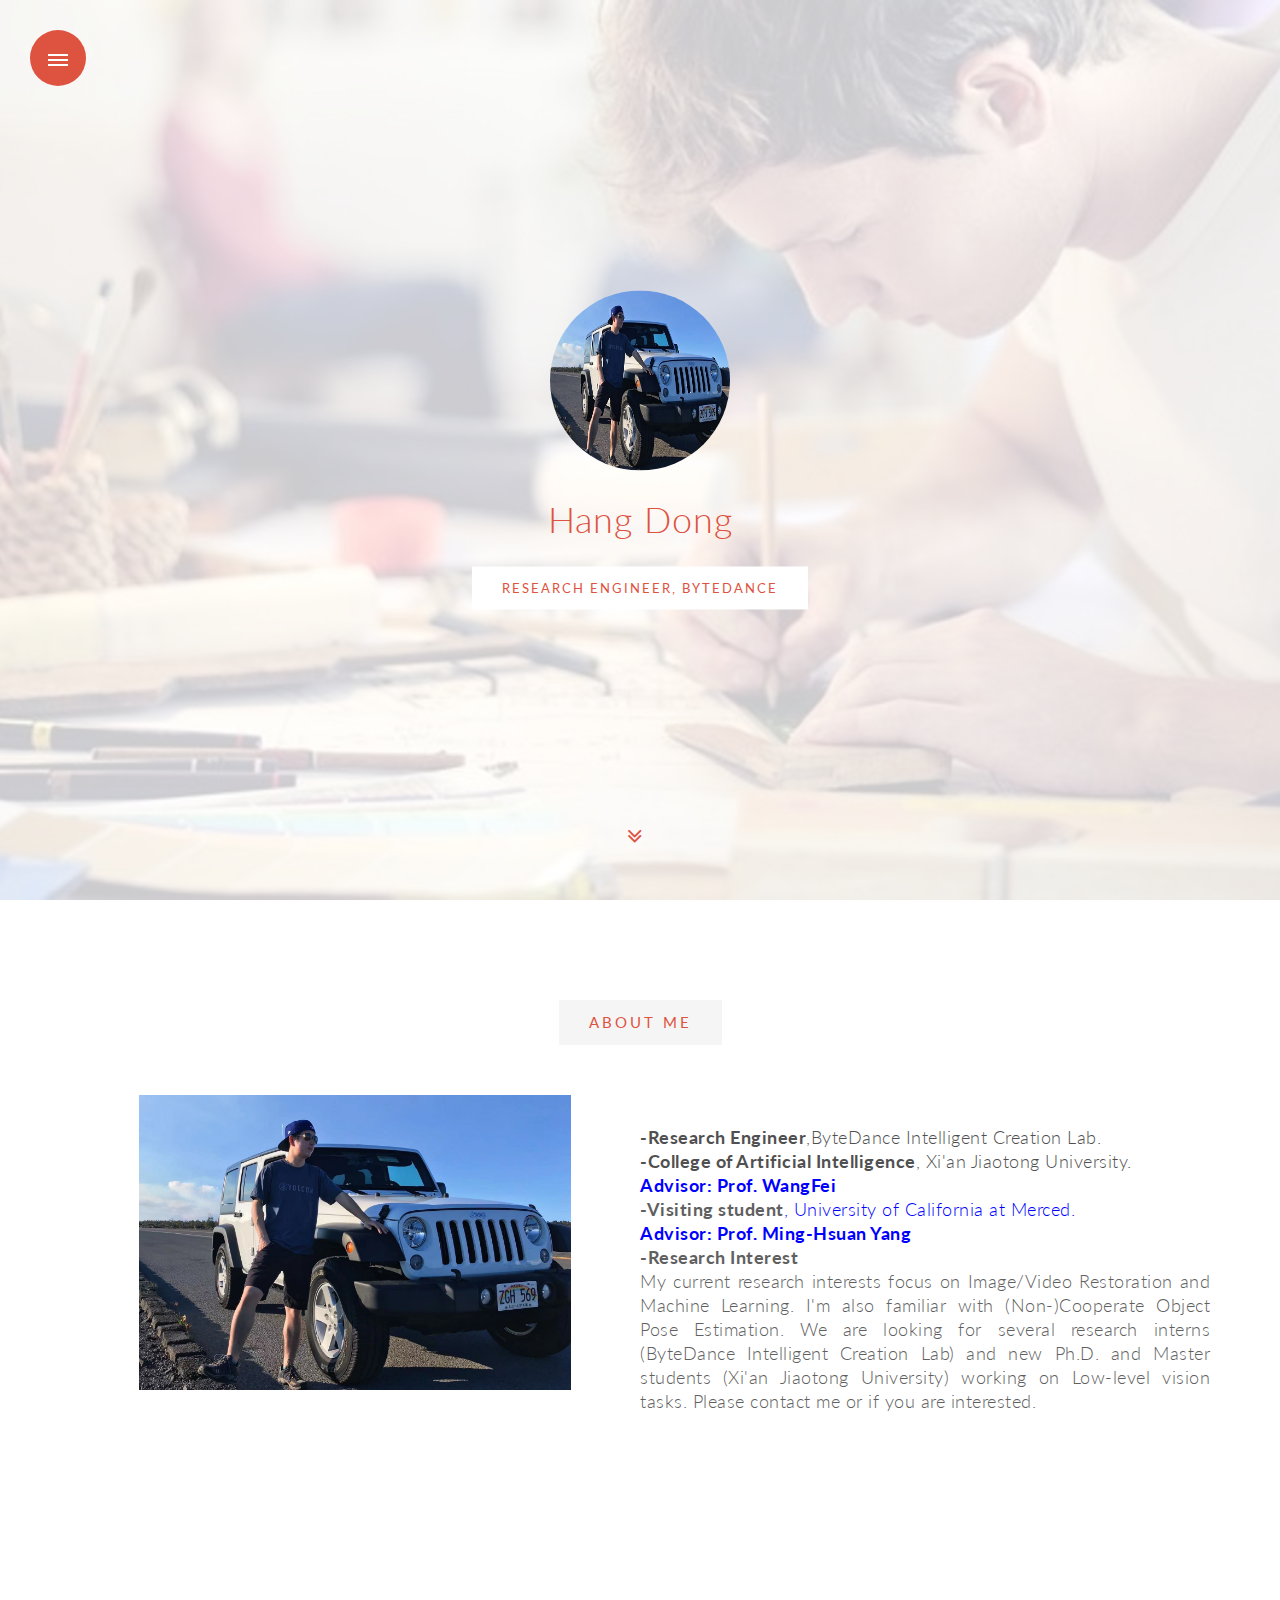
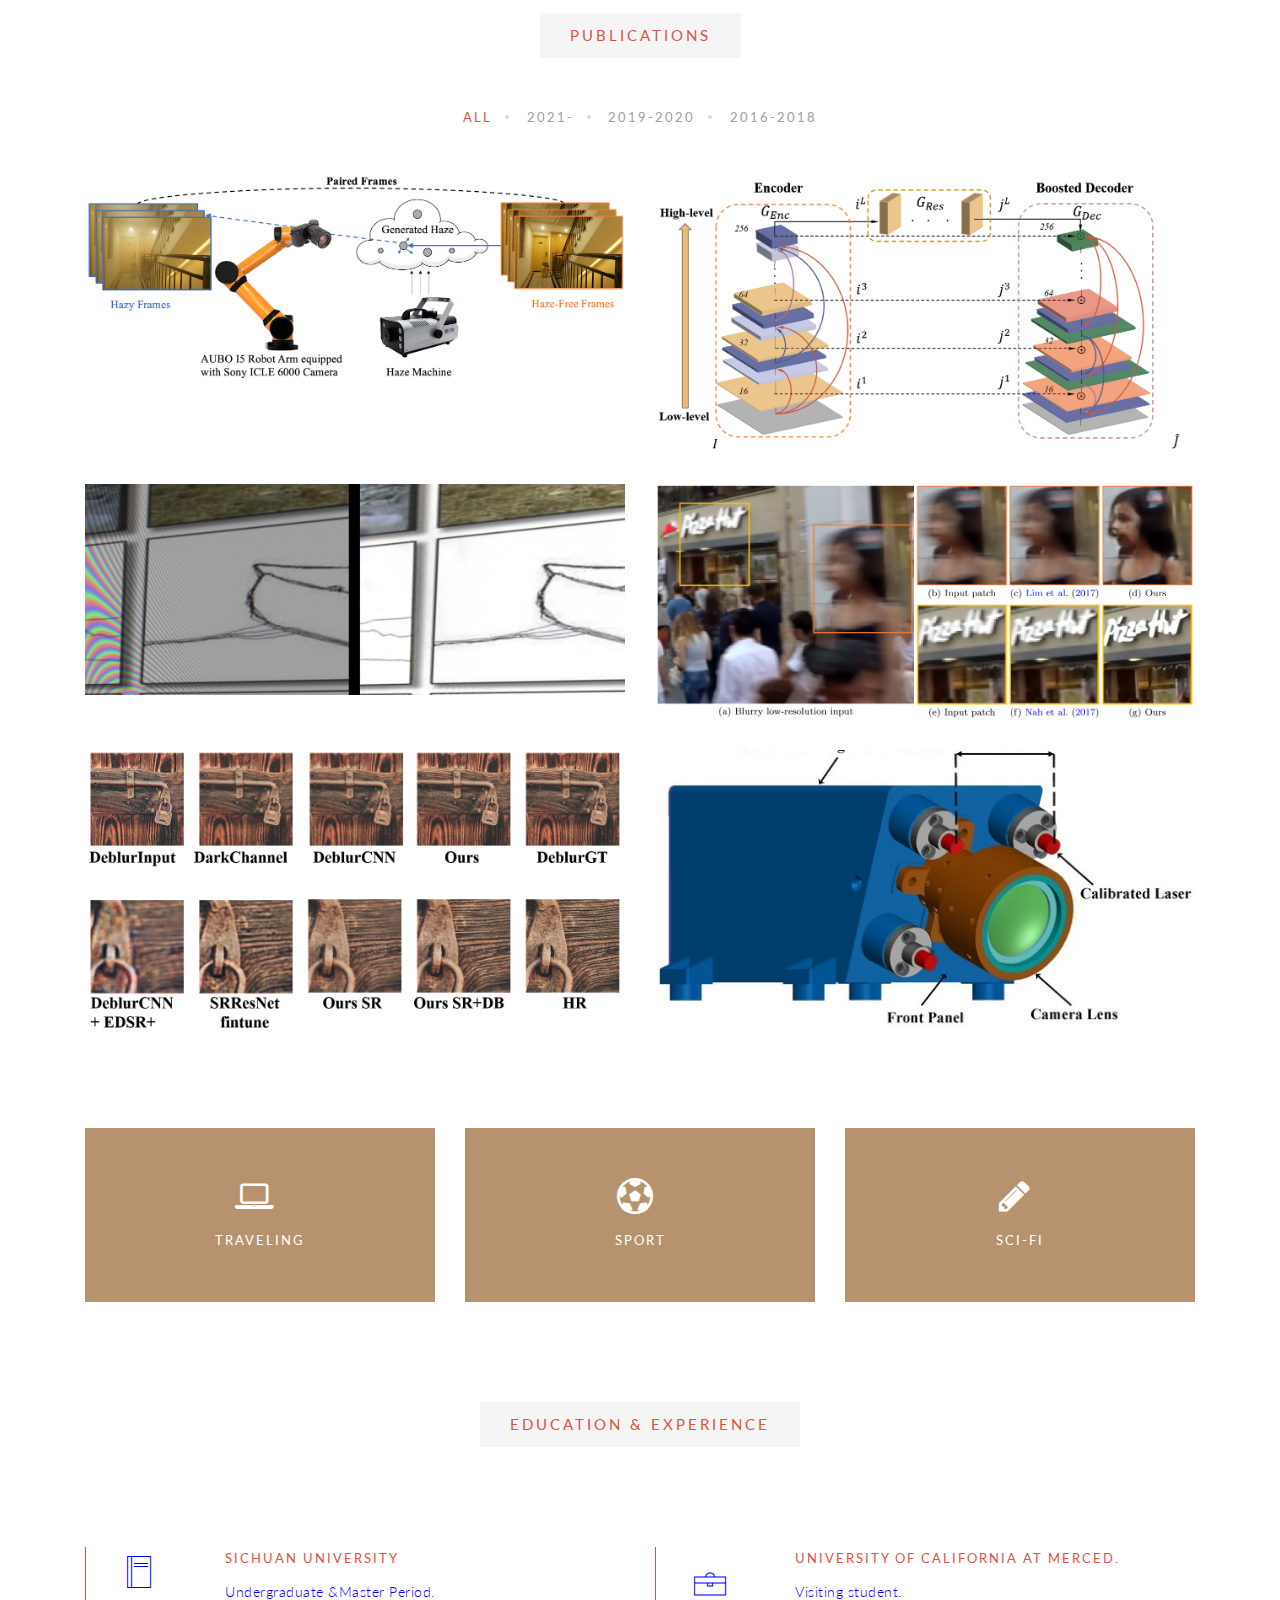
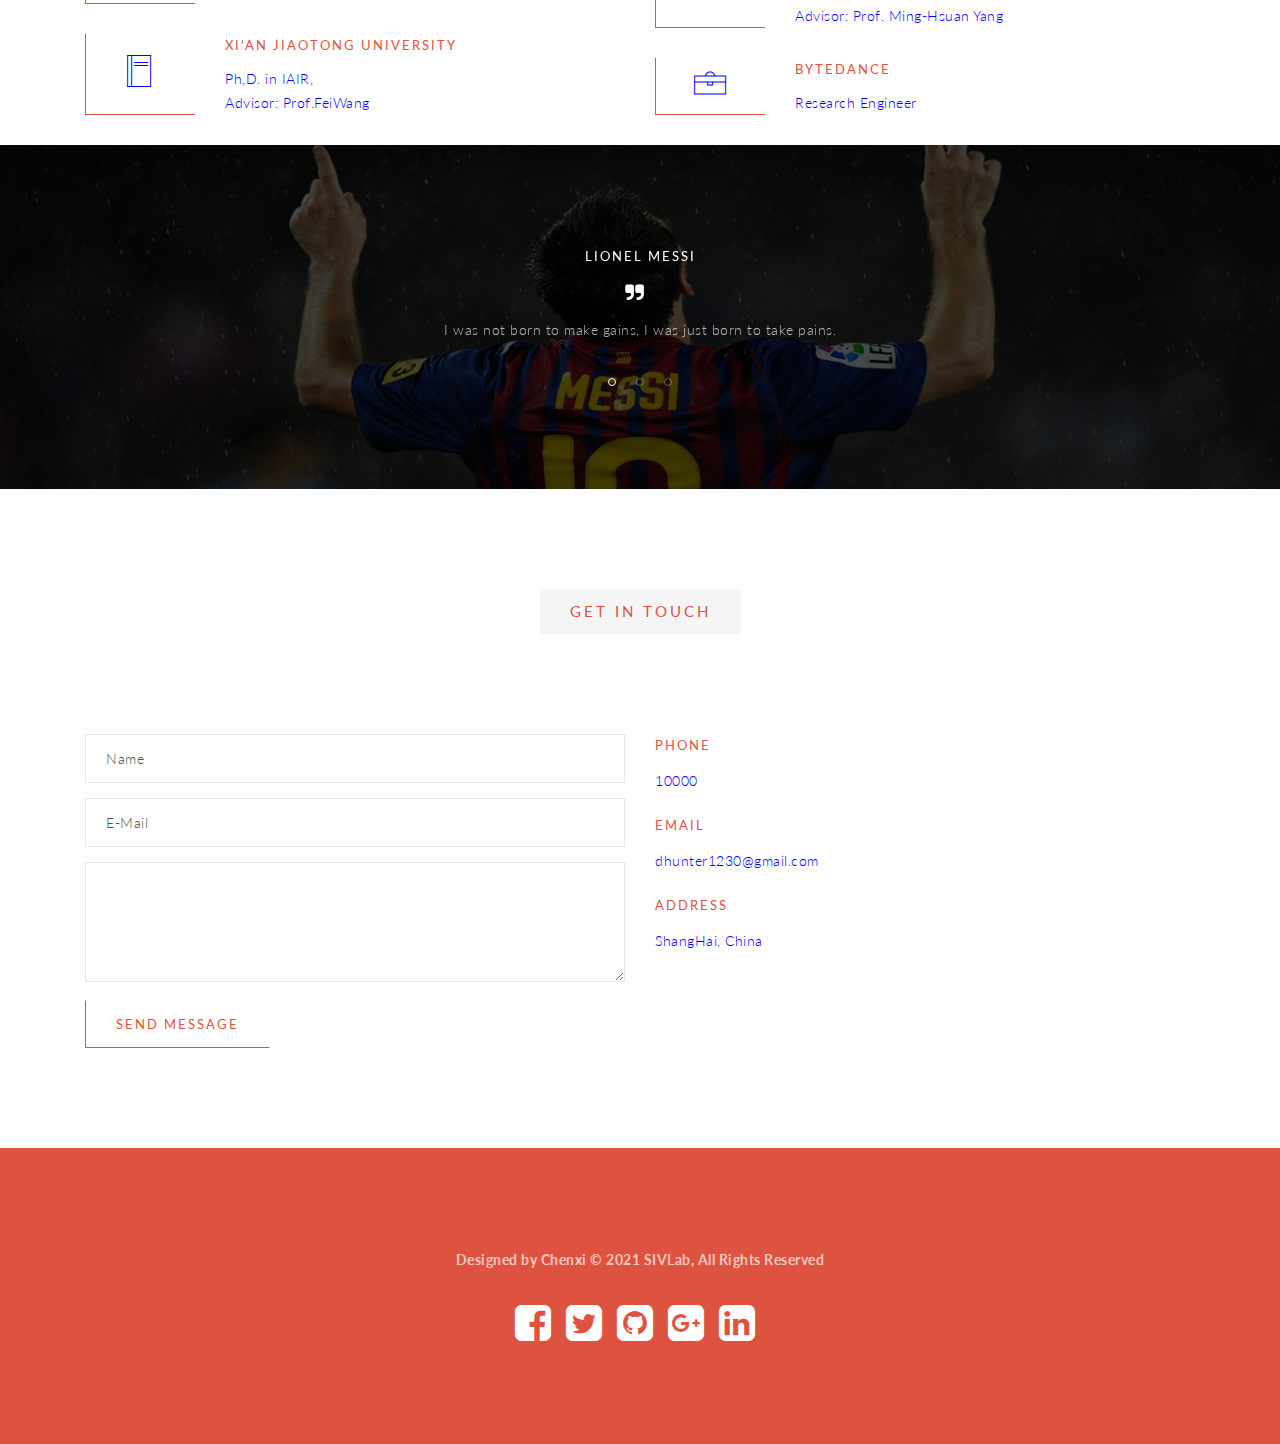
<file: Cooperator/HangDong.html>
<!--ALL rights reserved by ChenXi,XJTU,2021.-->
<!DOCTYPE html>
<html lang="en">
  <head>
    <meta charset="utf-8">
    <meta name="description" content="">
    <meta name="keywords" content="">
    <meta name="author" content="">
    <meta http-equiv="X-UA-Compatible" content="IE=edge">
    <meta name="viewport" content="width=device-width, initial-scale=1, maximum-scale=1, user-scalable=no">
    <title>HangDong Homepage
    </title>
    <!-- Favicon -->
    <link rel="shortcut icon" href="images/favicon.png">
    <!-- ##### STYLESHEETS ##### -->
    <!-- Bootstrap -->
    <link href="css/bootstrap.min.css" rel="stylesheet">
    <!-- Linea Icons -->
    <link href="linea/styles.css" rel="stylesheet">
    <!-- Owl Carousel -->
    <link href="css/owl.carousel.min.css" rel="stylesheet">
    <link href="css/owl.theme.default.min.css" rel="stylesheet">
    <!-- Magnific popup -->
    <link href="css/magnific-popup.min.css" rel="stylesheet">
    <!-- Preloader -->
    <link href="css/preloader.min.css" rel="stylesheet">
    <!-- Responsive -->
    <link href="css/responsive.min.css" rel="stylesheet">
    <!-- Font Awesome Icons -->
    <link href="font-awesome/css/font-awesome.min.css" rel="stylesheet">
    <!-- Google Fonts -->
    <link href="https://fonts.googleapis.com/css?family=Lato:300,300i,400" rel="stylesheet">
    <!-- Main styles -->
    <link href="css/style.css" rel="stylesheet">
    <!-- HTML5 shim and Respond.js for IE8 support of HTML5 elements and media queries -->
    <!--[if lt IE 9]>
<script src="https://oss.maxcdn.com/html5shiv/3.7.2/html5shiv.min.js"></script>
<script src="https://oss.maxcdn.com/respond/1.4.2/respond.min.js"></script>
<![endif]-->
  </head>
  <body>
    <!-- Preloader -->
    <div class="preloader">
      <div class="spinner">
      </div>
    </div>
    <!-- end Preloader -->
    <!-- Toggle Menu -->
    <button class="toggle-btn">
      <span class="lines">
      </span>
    </button>
    <div class="menu">
      <h3>
      </h3>
      <ul class="nav">
        <li class="active">
          <a href="#home">Home
          </a>
        </li>
        <li>
          <a href="#about">About Me
          </a>
        </li>
        <li>
          <a href="#portfolio">Publications
          </a>
        </li>
        <li>
          <a href="#resume">Resume
          </a>
        </li>
        </li>
        <li>
          <a href="#testimonial">Motto
          </a>
        </li>
        <li>
          <a href="#contact">Contact
          </a>
        </li>
      </ul>
      <ul class="social-media">
        <li>
          <a href="#">
            <i class="fa fa-facebook">
            </i>
          </a>
        </li>
        <li>
          <a href="#">
            <i class="fa fa-twitter">
            </i>
          </a>
        </li>
        <li>
          <a href="#">
            <i class="fa fa-youtube-play">
            </i>
          </a>
        </li>
      </ul>
    </div>
    <!-- end Toggle Menu -->
    <!-- Home section -->
    <section id="home" class="fill">
      <div class="home-background">
        <div class="home-layer">
          <div class="home-content">
            <img src="../assets/img/portfolio/02-donghangcut.jpg" alt="">
            <!-- Avatar image source -->
            <h1>Hang Dong
            </h1>
            <h4>Research Engineer, ByteDance
            </h4>
          </div>
          <!-- Scroll down button -->
          <a class="scroll-down" href="#portfolio">
            <i class="fa fa-angle-double-down">
            </i>
          </a>
          <!-- end Scroll down button -->
        </div>
      </div>
    </section>
    <!-- end Home section -->
    <section id="about">
      <div class="about">
        <div class="container">
          <h2 class="section-title">About Me
          </h2>
          <div class="row">
            <!-- About Me Picture -->
            <div class="col-xs-12 col-md-6 mix about-1">
              <img class="picture" src="../assets/img/portfolio/02-donghang.jpg" alt="">
            </div>
              <!-- About Me Description -->
            <div class="col-xs-12 col-md-6 mix about-2">
              <p><strong>-Research Engineer</strong>,ByteDance Intelligent Creation Lab.
              </p>
              <p><strong>-College of Artificial Intelligence</strong>, Xi'an Jiaotong University.</p>
              <p> <span style="color:rgb(0, 68, 255);"><a href="../index.html" target="_blank"><font color="#0000ff"><strong>Advisor: Prof. WangFei</strong> </a></span>
              </p>
              <p><strong><span style="color:rgb(96, 96, 96);">-Visiting student</strong>, University of California at Merced.</span></p>
              <p> <span style="color:rgb(0, 68, 255);"><a href="https://faculty.ucmerced.edu/mhyang/" target="_blank"><font color="#0000ff"><strong>Advisor: Prof. Ming-Hsuan Yang</strong> </a></span>
              </p>
              <p><span style="color:rgb(96, 96, 96);"><strong>-Research Interest</strong></p>
              <p><span style="color:rgb(96, 96, 96);">My current research interests focus on Image/Video Restoration and Machine Learning.  I'm also familiar with (Non-)Cooperate Object Pose Estimation. 
                We are looking for several research interns (ByteDance Intelligent Creation Lab)  and new Ph.D. and Master students (Xi'an Jiaotong University) working on Low-level vision tasks. Please contact me or <a href="mailto:wfx@mail.xjtu.edu.cn"></a> if you are interested.</span></p>
            </div>
          </div>
        </div>
      </div>
    </section>
    <!-- Portfolio -->
    <section id="portfolio">
      <div class="portfolio-background">
        <div class="container">
          <h2 class="section-title">Publications
          </h2>
          <!-- Portfolio filter -->
          <div class="portfolio-filter">
            <ul>
              <li class="filter" data-filter="all">all
              </li>
              <li class="filter" data-filter=".category-1">2021-
              </li>
              <li class="filter" data-filter=".category-2">2019-2020
              </li>
              <li class="filter" data-filter=".category-3">2016-2018 
              </li>
            </ul>
          </div>
          <!-- end Portfolio filter -->
          <div id="mix-container">
            <div class="row">
              <!-- Portfolio box 1 -->
              <div class="col-xs-12 col-md-6 mix category-1">
                <div class="portfolio-box">
                  <img src="../assets/img/portfolio/CVPR2021.png" alt="">
                  <!-- Image source -->
                  <div class="portfolio-box-content">
                    <a class="lightbox" href="#popup-1">
                      <!-- link to popup -->
                      <div class="portfolio-content-title">
                        <h4>CVPR 2021
                        </h4>
                        <p><strong><font color="#FF0000">Learning to Restore Hazy Video: A New Real-World Dataset and A New Method.</strong></font><br /> IEEE Conference on Computer Vision and Pattern Recognition (<strong>CVPR</strong>), 2021.   <br />  <br /> <br /></p>
                        <span>2021-
                        </span>
                      </div>
                    </a>
                  </div>
                </div>
                <!-- popup content -->
                <div id="popup-1" class="mfp-hide popup-box">
                  <img src="../assets/img/portfolio/CVPR2021.png" alt="">
                  <!-- Image source -->
                  <div>
                    <h4>CVPR 2021
                    </h4>
                    <p><strong><font color="#FF0000">Learning to Restore Hazy Video: A New Real-World Dataset and A New Method.</strong></font><br />Xinyi Zhang*, Hang Dong*, Jinshan Pan, Chao Zhu, Ying Tai, Chengjie Wang,  Jilin Li, Feiyue Huang, Fei Wang.<br /> IEEE Conference on Computer Vision and Pattern Recognition (<strong>CVPR</strong>), 2021.   <br /> </p>
                    <p><font color="#FF000">Release Soon!</font></p>
                  </div>
                </div>
                <!-- end popup content -->
              </div>
              <!-- Portfolio box 2 -->
              <div class="col-xs-12 col-md-6 mix category-2">
                <div class="portfolio-box">
                  <img src="../assets/img/portfolio/CVPR2020.png" alt="">
                  <!-- Image source -->
                  <div class="portfolio-box-content">
                    <a class="lightbox" href="#popup-2">
                      <!-- link to popup -->
                      <div class="portfolio-content-title">
                        <h4>CVPR 2020
                        </h4>
                        <p> <strong><font color="#FF0000">Multi-Scale Boosted Dehazing Network with Dense Feature Fusion.</strong></font><br /> IEEE Conference on Computer Vision and Pattern Recognition (<strong>CVPR</strong>), 2020. <br />  <br /> <br /></p>
                        <span>2019-2020
                        </span>
                      </div>
                    </a>
                  </div>
                </div>
                <!-- popup content -->
                <div id="popup-2" class="mfp-hide popup-box">
                  <img src="../assets/img/portfolio/CVPR2020.png" alt="">
                  <!-- Image source -->
                  <div>
                    <h4>CVPR 2020
                    </h4>
                    <p> <strong><font color="#FF0000">Multi-Scale Boosted Dehazing Network with Dense Feature Fusion.</strong></font><br /> Hang Dong, Jinshan Pan, Lei Xiang, Zhe Hu, Xinyi Zhang, Fei Wang, Ming-Hsuan Yang. <br /> IEEE Conference on Computer Vision and Pattern Recognition (<strong>CVPR</strong>), 2020. <br />  <br /> <br /></p>
                    <a href="https://drive.google.com/file/d/1JzMnMkCnskCyVSdGz9CV7xc1TzbeqMfD/view" target="_blank"><font color="#0000ff"><strong>[Paper Link]</strong> </a>
                    <a href="https://drive.google.com/file/d/1pAuhHFOV6wV1xNJ6ZAMyLZ_APaRkp45O/view" target="_blank"><font color="#0000ff"><strong>[Supplementary Link]</strong> </a>
                    <a href="https://github.com/BookerDeWitt/MSBDN-DFF" target="_blank"><font color="#0000ff"><strong>[Code Link]</strong> </a>
                  </div>
                </div>
                <!-- end popup content -->
              </div>
              <!-- Portfolio box 3 -->
              <div class="col-xs-12 col-md-6 mix category-2">
                <div class="portfolio-box">
                  <img src="../assets/img/portfolio/ICASSP2020_.jpg" alt="">
                  <!-- Image source -->
                  <div class="portfolio-box-content">
                    <a class="lightbox" href="#popup-3">
                      <!-- link to popup -->
                      <div class="portfolio-content-title">
                        <h4>ICASSP2020
                        </h4>
                        <p> <strong><font color="#FF000">Deep Multi-Scale Gabor Wavelet Network for Image Restoration.</strong></font><br />International Conference on Acoustics, Speech and Signal Processing (<strong>ICASSP, Oral</strong>), 2020. <br />  <br /> <br /></p>
                        <span>2019-2020
                        </span>
                      </div>
                    </a>
                  </div>
                </div>
                <!-- popup content -->
                <div id="popup-3" class="mfp-hide popup-box">
                  <img src="../assets/img/portfolio/ICASSP2020_.jpg" alt="">
                  <!-- Image source -->
                  <div>
                    <h4>ICASSP 2020
                    </h4>
                    <p> <strong><font color="#FF000">Deep Multi-Scale Gabor Wavelet Network for Image Restoration.</strong></font><br />Hang Dong*, Xinyi Zhang*, Yu Guo, Fei Wang. <br />International Conference on Acoustics, Speech and Signal Processing (<strong>ICASSP, Oral</strong>), 2020. <br />  <br /> <br /></p>
                    <a href="https://drive.google.com/file/d/1I6jQLgUqpatM6tmLoz93FLQc4JN5ulP1/view" target="_blank"><font color="#0000ff"><strong>[Paper Link]</strong> </a>
                  </div>
                </div>
                <!-- end popup content -->
              </div>
              <!-- Portfolio box 4 -->
              <div class="col-xs-12 col-md-6 mix category-3">
                <div class="portfolio-box">
                  <img src="../assets/img/portfolio/BMVC2018.png" alt="">
                  <!-- Image source -->
                  <div class="portfolio-box-content">
                    <a class="lightbox" href="#popup-4">
                      <!-- link to popup -->
                      <div class="portfolio-content-title">
                        <h4>BMVC 2018
                        </h4>
                        <p> <strong><font color="#FF000">Gated Fusion Network for Joint Image Deblurring and Super-Resolution.</strong></font><br /> British Machine Vision Conference (<strong>BMVC, Oral</strong>), 2018.  <br />  <br /> <br /></p>
                        <span>2016-2018
                        </span>
                      </div>
                    </a>
                  </div>
                </div>
                <!-- popup content -->
                <div id="popup-4" class="mfp-hide popup-box">
                  <img src="../assets/img/portfolio/BMVC2018.png" alt="">
                  <!-- Image source -->
                  <div>
                    <h4>BMVC 2018
                    </h4>
                    <p> <strong><font color="#FF000">Gated Fusion Network for Joint Image Deblurring and Super-Resolution.</strong></font><br /> Xinyi Zhang, Hang Dong, Zhe Hu, Wei-Sheng Lai, Fei Wang, Ming-Hsuan Yang. <br />British Machine Vision Conference (<strong>BMVC, Oral</strong>), 2018.  <br />  <br /> <br /></p>
                    <a href="http://xinyizhang.tech/bmvc2018/" target="_blank"><font color="#0000ff"><strong>[Paper Link]</strong> </a>
                    <a href="https://github.com/jacquelinelala/GFN" target="_blank"><font color="#0000ff"><strong>[Code Link]</strong> </a>
                  </div>
                </div>
                <!-- end popup content -->
              </div>
              <!-- end Portfolio box 4 -->
               <!-- Portfolio box 5 -->
               <div class="col-xs-12 col-md-6 mix category-3">
                <div class="portfolio-box">
                  <img src="../assets/img/portfolio/ICASSP2018.png" alt="">
                  <!-- Image source -->
                  <div class="portfolio-box-content">
                    <a class="lightbox" href="#popup-5">
                      <!-- link to popup -->
                      <div class="portfolio-content-title">
                        <h4>ICASSP 2018
                        </h4>
                        <p> <strong><font color="#FF000">A Deep Encoder-Decoder Networks for Joint Deblurring and Super-Resolution.</strong></font><br /> International Conference on Acoustics, Speech and Signal Processing (<strong>ICASSP</strong>), 2018.  <br />  <br /> <br /></p>
                        <span>2016-2018
                        </span>
                      </div>
                    </a>
                  </div>
                </div>
                <!-- popup content -->
                <div id="popup-5" class="mfp-hide popup-box">
                  <img src="../assets/img/portfolio/ICASSP2018.png" alt="">
                  <!-- Image source -->
                  <div>
                    <h4>ICASSP 2018
                    </h4>
                    <p> <strong><font color="#FF000">A Deep Encoder-Decoder Networks for Joint Deblurring and Super-Resolution.</strong></font><br /> Xinyi Zhang, Fei Wang, Hang Dong, Yu Guo. <br /> International Conference on Acoustics, Speech and Signal Processing (<strong>ICASSP</strong>), 2018.  <br /> </p>
                    <a href="http://xinyizhang.tech/icassp2018/" target="_blank"><font color="#0000ff"><strong>[Paper Link]</strong> </a>
                  </div>
                </div>
                <!-- end popup content -->
              </div>
               <!-- Portfolio box 6 -->
               <div class="col-xs-12 col-md-6 mix category-3">
                <div class="portfolio-box">
                  <img src="../assets/img/portfolio/SENSORS2016.jpeg" alt="">
                  <!-- Image source -->
                  <div class="portfolio-box-content">
                    <a class="lightbox" href="#popup-6">
                      <!-- link to popup -->
                      <div class="portfolio-content-title">
                        <h4>SENSORS 2016
                        </h4>
                        <p> <strong><font color="#FF000">An Accurate Non-Cooperative Method for Measuring Textureless Spherical Target Based on Calibrated Lasers </strong></font><br />   (<strong>Sensors </strong>) , 2016. <br />  <br /> <br /></p>
                        <span>2016-2018
                        </span>
                      </div>
                    </a>
                  </div>
                </div>
                <!-- popup content -->
                <div id="popup-6" class="mfp-hide popup-box">
                  <img src="../assets/img/portfolio/SENSORS2016.jpeg" alt="">
                  <!-- Image source -->
                  <div>
                    <h4>SENSORS 2016
                    </h4>
                    <p> <strong><font color="#FF000">An Accurate Non-Cooperative Method for Measuring Textureless Spherical Target Based on Calibrated Lasers .</strong></font><br /> Fei Wang, Hang Dong, Yanan Chen, Nanning Zheng. <br />  (<strong>SENSORS</strong>) , 2016. <br /></p>
                    <a href="https://www.mdpi.com/1424-8220/16/12/2097" target="_blank"><font color="#0000ff"><strong>[Paper Link]</strong> </a>
                    </p>
                  </div>
                  </div>
                </div>
                <!-- end popup content -->
              </div>
              
            </div>
            <!-- end row -->
          </div>
        </div>
        <!-- end container -->
      </div>
    </section>
    <!-- end Portfolio -->
    <!-- Services -->
    <section id="services">
      <div class="services-background">
        <div class="container">
          <div class="row">
            <!-- Services box 1 -->
            <div class="col-xs-12 col-sm-4 services-box">
              <div>
              <i class="fa fa-laptop"></i>
               <h4>Traveling
                </h4>
              </div>
            </div>
            <!-- Services box 2 -->
            <div class="col-xs-12 col-sm-4 services-box">
              <div>
                <i class="fa fa-soccer-ball-o"></i>
                <h4>Sport
                </h4>
              </div>
            </div>
            <!-- Services box 3 -->
            <div class="col-xs-12 col-sm-4 services-box">
              <div>
                <i class="fa fa-pencil">
                </i>
                <h4>Sci-Fi
                </h4>
              </div>
            </div>
            <!-- end Services box 3 -->
          </div>
          <!-- end row -->
        </div>
        <!-- end container -->
      </div>
    </section>
    <!-- end Services -->
    <!-- Resume -->
    <section id="resume">
      <div class="resume-background">
        <div class="container">
          <h2 class="section-title">Education &amp; Experience
          </h2>
          <div class="row">
            <!-- Education -->
            <div class="col-xs-12 col-md-6">
              <!-- Education box 1 -->
              <div class="resume-box">
                <div class="resume-icon">
                  <i class="icon icon-basic-book">
                  </i>
                </div>
                <div>
                  <h4>SiChuan University
                  </h4>
                  <p>Undergraduate &amp;Master Period.
                  </p>
                </div>
              </div>
              <!-- Education box 2 -->
              <div class="resume-box">
                <div class="resume-icon">
                  <i class="icon icon-basic-book">
                  </i>
                </div>
                <div>
                  <h4>Xi'An JiaoTong University
                  </h4>
                  <p>Ph,D. in IAIR,</br >Advisor: Prof.FeiWang
                  </p>
                </div>
              </div>
              <!-- end Education box 2 -->
            </div>
            <!-- Experience -->
            <div class="col-xs-12 col-md-6">
              <!-- Experience box 1 -->
              <div class="resume-box">
                <div class="resume-icon">
                  <i class="icon icon-basic-case">
                  </i>
                </div>
                <div>
                  <h4>University of California at Merced.
                  </h4>
                  <p>Visiting student.</br >Advisor: Prof. Ming-Hsuan Yang</p>
                </div>
              </div>
              <!-- Experience box 2 -->
              <div class="resume-box">
                <div class="resume-icon">
                  <i class="icon icon-basic-case">
                  </i>
                </div>
                <div>
                  <h4>ByteDance
                  </h4>
                  <p>Research Engineer</p>
                </div>
              </div>
              <!-- end Experience box 2 -->
            </div>
            <!-- end Experience -->
          </div>
          <!-- end row -->
        </div>
        <!-- end container -->
      </div>
    </section>
    <!-- end Resume -->
    <!-- Motto/Testimonial -->
    <section id="testimonial">
      <div class="testimonial-background">
        <div class="testimonial-layer">
          <div class="testimonial-content">
            <div id="testimonialSlider" class="owl-carousel">
              <!-- Testimonial box 1 -->
              <div class="testimonial-box">
                <h4>Lionel Messi
                </h4>
                <i class="fa fa-quote-right">
                </i>
                <p>I was not born to make gains, I was just born to take pains.
                <!--我不是天生强大我只是天生要强-->
                </p>
              </div>
              <!-- Testimonial box 2 -->
              <div class="testimonial-box">
                <h4>Lionel Messi
                </h4>
                <i class="fa fa-quote-right">
                </i>
                <p>I was not born to make gains, I was just born to take pains.
                </p>
              </div>
              <!-- Testimonial box 3 -->
              <div class="testimonial-box">
                <h4>Lionel Messi
                </h4>
                <i class="fa fa-quote-right">
                </i>
                <p>I was not born to make gains, I was just born to take pains.
                </p>
              </div>
              <!-- end Testimonial box 3 -->
            </div>
          </div>
        </div>
      </div>
    </section>
    <!-- end Testimonial -->
    <!-- Contact -->
    <section id="contact">
      <div class="contact-background">
        <div class="container">
          <h2 class="section-title">Get In Touch
          </h2>
          <div class="row">
            <div class="col-xs-12 col-sm-6 contact-form">
              <form method="post" id="contactform">
                <div class="input-style">
                  <div>
                    <input type="text" id="name" name="name" placeholder="Name">
                  </div>
                  <div>
                    <input type="email" id="email" name="email" placeholder="E-Mail">
                  </div>
                </div>
                <div class="text-style">
                  <textarea name="message" id="message" placeholder="Message">
                  </textarea>
                </div>
                <input type="submit" id="submit" class="submit-style" name="submit" value="Send Message">
                <div class="submit-result">
                  <!-- It will only appear after pushing submit button -->
                  <p id="success">Your Message has been sent!
                  </p>
                  <p id="error">Something went wrong, go back and try again!
                  </p>
                </div>
              </form>
            </div>
            <!-- Contact Info -->
            <div class="col-xs-12 col-sm-6 contact-info">
              <ul>
                <li>
                  <h4>Phone
                  </h4>
                  <span>10000
                  </span>
                </li>
                <li>
                  <h4>Email
                  </h4>
                  <span>dhunter1230@gmail.com
                  </span>
                </li>
                <li>
                  <h4>Address
                  </h4>
                  <span>ShangHai, China
                  </span>
                </li>
              </ul>
            </div>
          </div>
          <!-- end row -->
        </div>
        <!-- end container -->
      </div>
    </section>
    <!-- end Contact -->
    <!-- Footer -->
    <footer>
      <div class="footer-background">
        <p>
          <strong>Designed by Chenxi &copy; 2021 SIVLab, All Rights Reserved</strong>
            </p>
            <!-- Footer Social Media icons -->
        <div class="social-footer">
          <a href="#">
            <i id="social-fb" class="fa fa-facebook-square fa-3x social">
            </i>
          </a>
          <a href="#">
            <i id="social-tw" class="fa fa-twitter-square fa-3x social">
            </i>
          </a>
          <a href="#">
            <i id="social-em" class="fa fa-github-square fa-3x social">
            </i>
          </a>
          <a href="#">
            <i id="social-gp" class="fa fa-google-plus-square fa-3x social">
            </i>
          </a>
          <a href="#">
            <i id="social-em" class="fa fa-linkedin-square fa-3x social">
            </i>
          </a>
        </div>
         <!-- end Footer Social Icons --> 
      </div>
    </footer>
    <!-- end Footer -->
    <!-- ##### JAVASCRIPTS ##### -->
    <!-- jQuery Library -->
    <script src="https://code.jquery.com/jquery-1.12.4.min.js">
    </script>
    <!-- Bootstrap js -->
    <script src="js/bootstrap.min.js">
    </script>
    <!-- Retina Graphics -->
    <script src="js/retina.min.js">
    </script>
    <!-- Magnific Popup -->
    <script src="js/jquery.magnific-popup.min.js">
    </script>
    <!-- Theme Plugins -->
    <script src="js/validator.min.js">
    </script>
    <!-- Custom Scripts -->
    <script src="js/scripts.min.js">
    </script>
  </body>
</html>
</file>
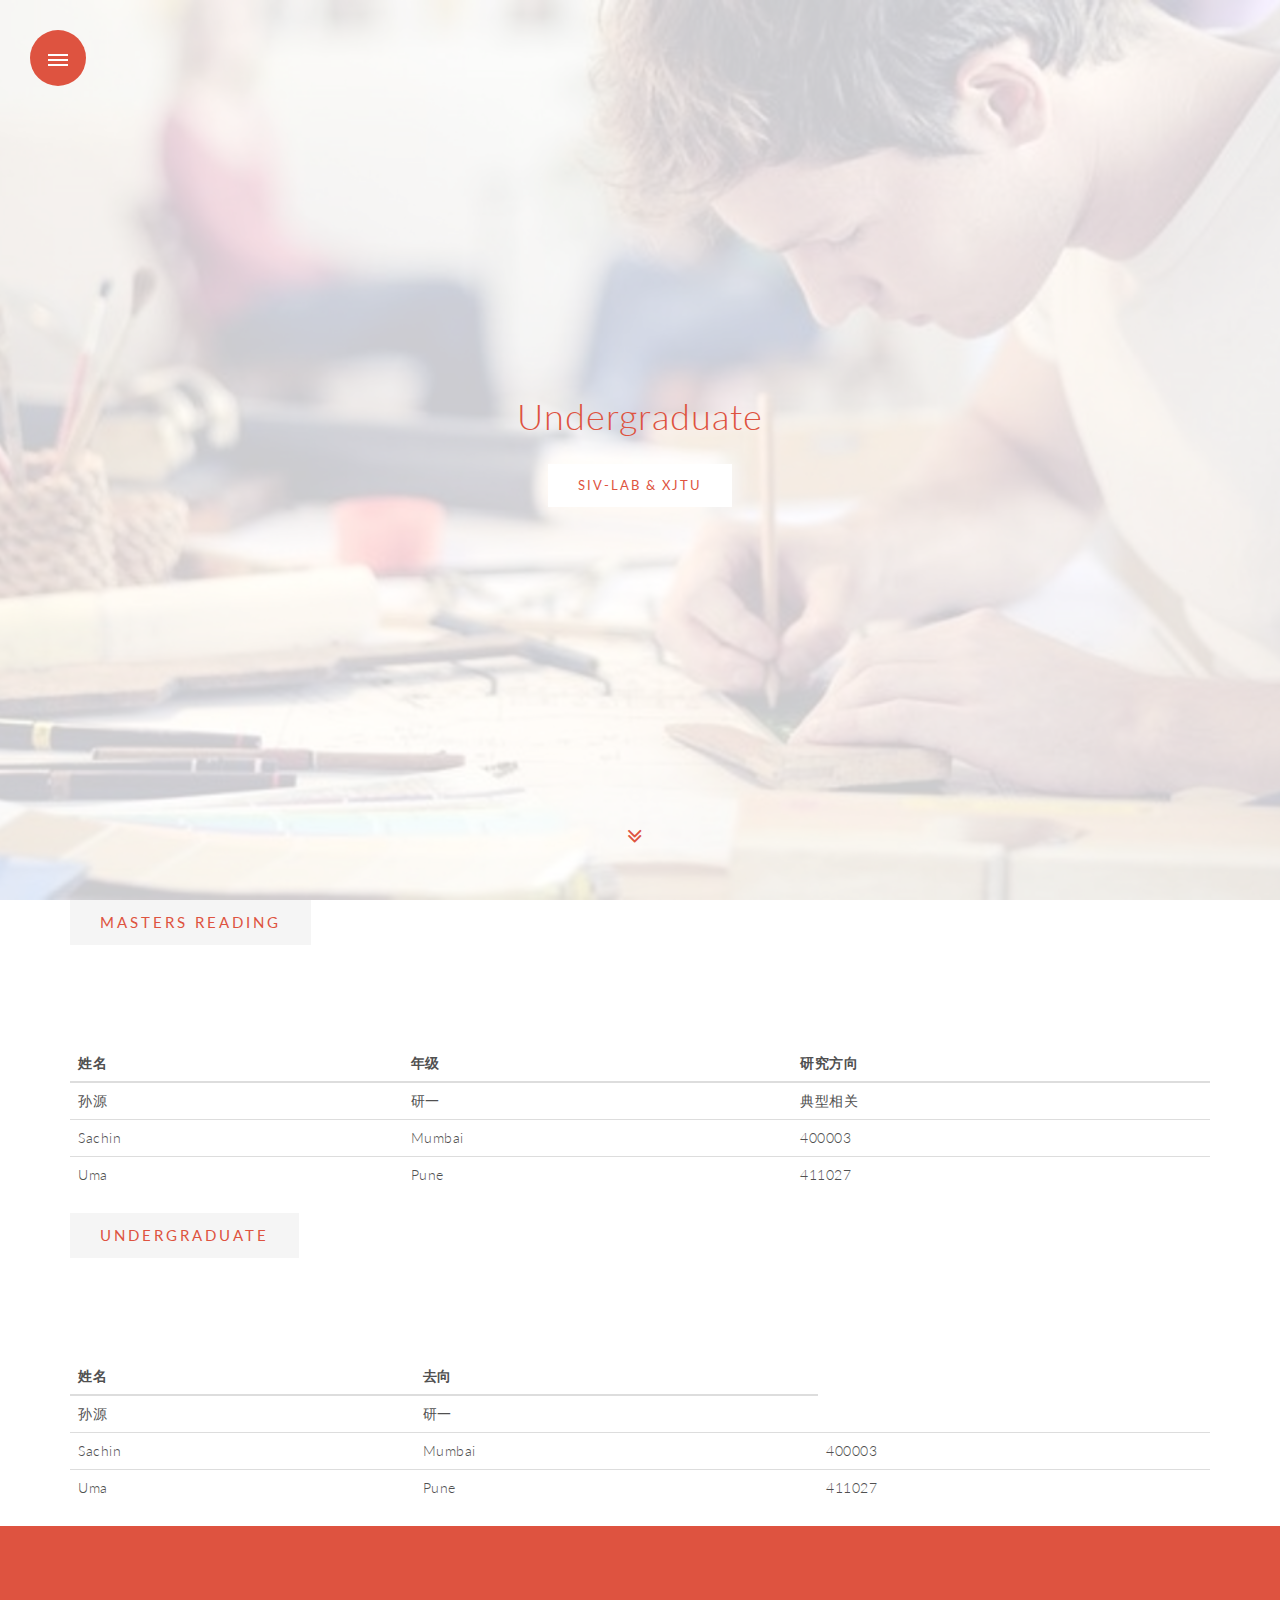
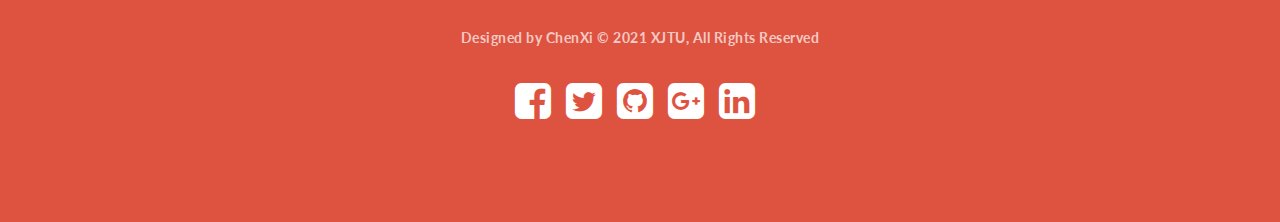
<file: Cooperator/Undergraduate.html>
<!--ALL rights reserved by ChenXi,XJTU,2021.-->
<!DOCTYPE html>
<html lang="en">
  <head>
    <meta charset="utf-8">
    <meta name="description" content="">
    <meta name="keywords" content="">
    <meta name="author" content="">
    <meta http-equiv="X-UA-Compatible" content="IE=edge">
    <meta name="viewport" content="width=device-width, initial-scale=1, maximum-scale=1, user-scalable=no">
    <title>HomePage
    </title>
    <!-- Favicon -->
    <link rel="shortcut icon" href="images/favicon.png">
    <!-- ##### STYLESHEETS ##### -->
    <!-- Bootstrap -->
    <link href="css/bootstrap.min.css" rel="stylesheet">
    <!-- Linea Icons -->
    <link href="linea/styles.css" rel="stylesheet">
    <!-- Owl Carousel -->
    <link href="css/owl.carousel.min.css" rel="stylesheet">
    <link href="css/owl.theme.default.min.css" rel="stylesheet">
    <!-- Magnific popup -->
    <link href="css/magnific-popup.min.css" rel="stylesheet">
    <!-- Preloader -->
    <link href="css/preloader.min.css" rel="stylesheet">
    <!-- Responsive -->
    <link href="css/responsive.min.css" rel="stylesheet">
    <!-- Font Awesome Icons -->
    <link href="font-awesome/css/font-awesome.min.css" rel="stylesheet">
    <!-- Google Fonts -->
    <link href="https://fonts.googleapis.com/css?family=Lato:300,300i,400" rel="stylesheet">
    <!-- Main styles -->
    <link href="css/style.css" rel="stylesheet">
    <!-- HTML5 shim and Respond.js for IE8 support of HTML5 elements and media queries -->
    <!--[if lt IE 9]>
<script src="https://oss.maxcdn.com/html5shiv/3.7.2/html5shiv.min.js"></script>
<script src="https://oss.maxcdn.com/respond/1.4.2/respond.min.js"></script>
<![endif]-->
  </head>
  <body>
    <!-- Preloader -->
    <div class="preloader">
      <div class="spinner">
      </div>
    </div>
    <!-- end Preloader -->
    <!-- Toggle Menu -->
    <button class="toggle-btn">
      <span class="lines">
      </span>
    </button>
    <div class="menu">
      <h3>Undergraduate
      </h3>
      <ul class="nav">
        <li class="active">
          <a href="#home">Home
          </a>
        </li>
        <li>
          <a href="#masters reading">masters reading
          </a>
        </li>
        <li>
          <a href="#Undergraduates">Undergraduate
          </a>
        </li>
      </ul>
      <ul class="social-media">
        <li>
          <a href="#">
            <i class="fa fa-facebook">
            </i>
          </a>
        </li>
        <li>
          <a href="#">
            <i class="fa fa-twitter">
            </i>
          </a>
        </li>
        <li>
          <a href="#">
            <i class="fa fa-youtube-play">
            </i>
          </a>
        </li>
      </ul>
    </div>
    <!-- end Toggle Menu -->
    <!-- Home section -->
    <section id="home" class="fill">
      <div class="home-background">
        <div class="home-layer">
          <div class="home-content">
            <!-- Avatar image source -->
            <h1>Undergraduate
            </h1>
            <h4>SIV-LAB &amp; XJTU
            </h4>
          </div>
          <!-- Scroll down button -->
          <a class="scroll-down" href="#Undergraduates">
            <i class="fa fa-angle-double-down">
            </i>
          </a>
          <!-- end Scroll down button -->
        </div>
      </div>
    </section>
    <!-- end Home section -->
    <section id="masters reading">
      <div class="masters reading">
        <div class="container">
          <h2 class="section-title">masters reading
          </h2>
          <table class="table table-hover">
            <thead>
              <tr>
                <th>姓名</th>
                <th>年级</th>
                <th>研究方向</th>
              </tr>
            </thead>
            <tbody>
              <tr>
                <td>孙源</td>
                <td>研一</td>
                <td>典型相关</td>
              </tr>
              <tr>
                <td>Sachin</td>
                <td>Mumbai</td>
                <td>400003</td>
              </tr>
              <tr>
                <td>Uma</td>
                <td>Pune</td>
                <td>411027</td>
              </tr>
            </tbody>
          </table>
    </section>
    <!-- Undergraduates -->
    <section id="masters reading">
      <div class="masters reading">
        <div class="container">
          <h2 class="section-title">Undergraduate
          </h2>
          <table class="table table-hover">
            <thead>
              <tr>
                <th>姓名</th>
                <th>去向</th>
              </tr>
            </thead>
            <tbody>
              <tr>
                <td>孙源</td>
                <td>研一</td>
              </tr>
              <tr>
                <td>Sachin</td>
                <td>Mumbai</td>
                <td>400003</td>
              </tr>
              <tr>
                <td>Uma</td>
                <td>Pune</td>
                <td>411027</td>
              </tr>
            </tbody>
          </table>
    </section>
    <!-- end Undergraduates -->
    <!-- Footer -->
    <footer>
      <div class="footer-background">
        <p>
          <strong>Designed by ChenXi &copy; 2021 XJTU, All Rights Reserved</strong>
            </p>
            <!-- Footer Social Media icons -->
        <div class="social-footer">
          <a href="#">
            <i id="social-fb" class="fa fa-facebook-square fa-3x social">
            </i>
          </a>
          <a href="#">
            <i id="social-tw" class="fa fa-twitter-square fa-3x social">
            </i>
          </a>
          <a href="#">
            <i id="social-em" class="fa fa-github-square fa-3x social">
            </i>
          </a>
          <a href="#">
            <i id="social-gp" class="fa fa-google-plus-square fa-3x social">
            </i>
          </a>
          <a href="#">
            <i id="social-em" class="fa fa-linkedin-square fa-3x social">
            </i>
          </a>
        </div>
         <!-- end Footer Social Icons --> 
      </div>
    </footer>
    <!-- end Footer -->
    <!-- ##### JAVASCRIPTS ##### -->
    <!-- jQuery Library -->
    <script src="https://code.jquery.com/jquery-1.12.4.min.js">
    </script>
    <!-- Bootstrap js -->
    <script src="js/bootstrap.min.js">
    </script>
    <!-- Retina Graphics -->
    <script src="js/retina.min.js">
    </script>
    <!-- Magnific Popup -->
    <script src="js/jquery.magnific-popup.min.js">
    </script>
    <!-- Theme Plugins -->
    <script src="js/validator.min.js">
    </script>
    <!-- Custom Scripts -->
    <script src="js/scripts.min.js">
    </script>
  </body>
</html>
<!--ALL rights reserved by ChenXi,XJTU,2021.-->
</file>
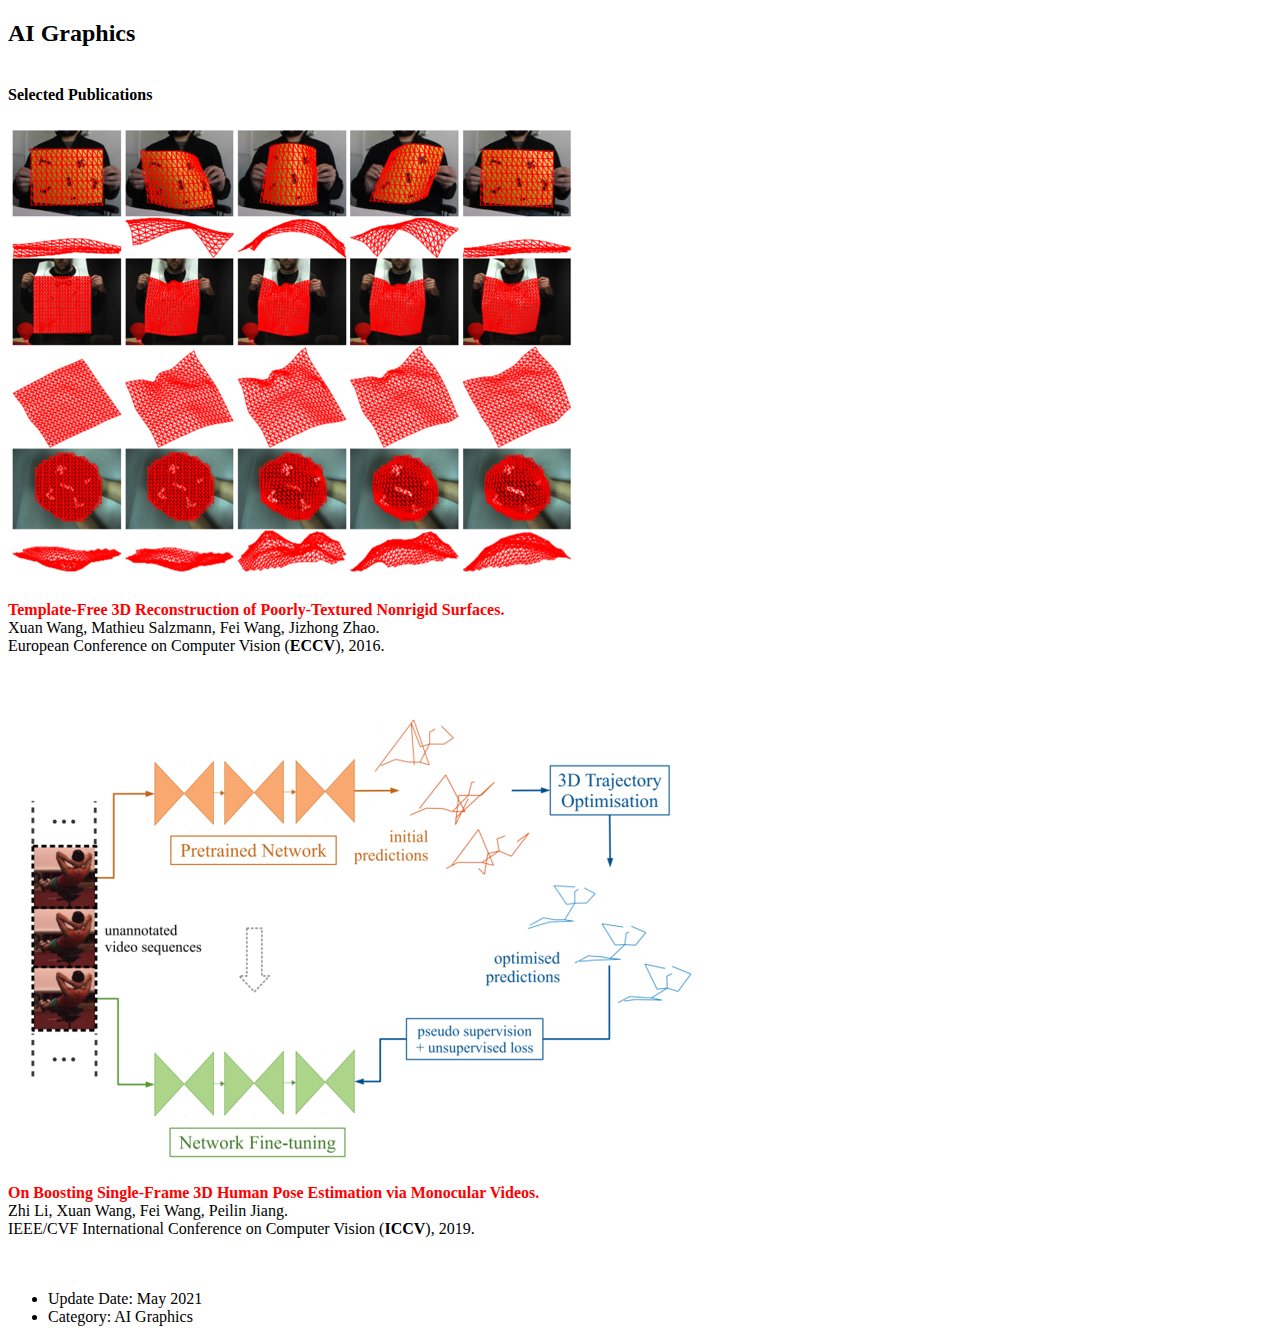
<file: ReasearchField/AI.html>
<!--Modal 2-->
<!DOCTYPE html>
<html lang="en">
<body>
<h2 class="text-uppercase">AI Graphics </h2>
<h4 class="my-3"> <br /> Selected Publications <br />   </h4>
<img class="img-fluid d-block mx-auto" src="../assets/img/portfolio/CG1.png" alt="" />
<p><strong><font color="#FF0000">Template-Free 3D Reconstruction of Poorly-Textured Nonrigid Surfaces.</strong></font><br />Xuan Wang, Mathieu Salzmann, Fei Wang, Jizhong Zhao.<br /> European Conference on Computer Vision (<strong>ECCV</strong>), 2016.   <br />  <br /> <br /></p>
<img class="img-fluid d-block mx-auto" src="../assets/img/portfolio/CG2.png" alt="" />
<p> <strong><font color="#FF0000">On Boosting Single-Frame 3D Human Pose Estimation via Monocular Videos.</strong></font><br /> Zhi Li, Xuan Wang, Fei Wang, Peilin Jiang. <br /> IEEE/CVF International Conference on Computer Vision (<strong>ICCV</strong>), 2019. <br />  <br /> <br /></p>
<ul class="list-inline">
<li>Update Date: May 2021</li>
<li>Category: AI Graphics</li>
</ul>
</body>
</html>
</file>
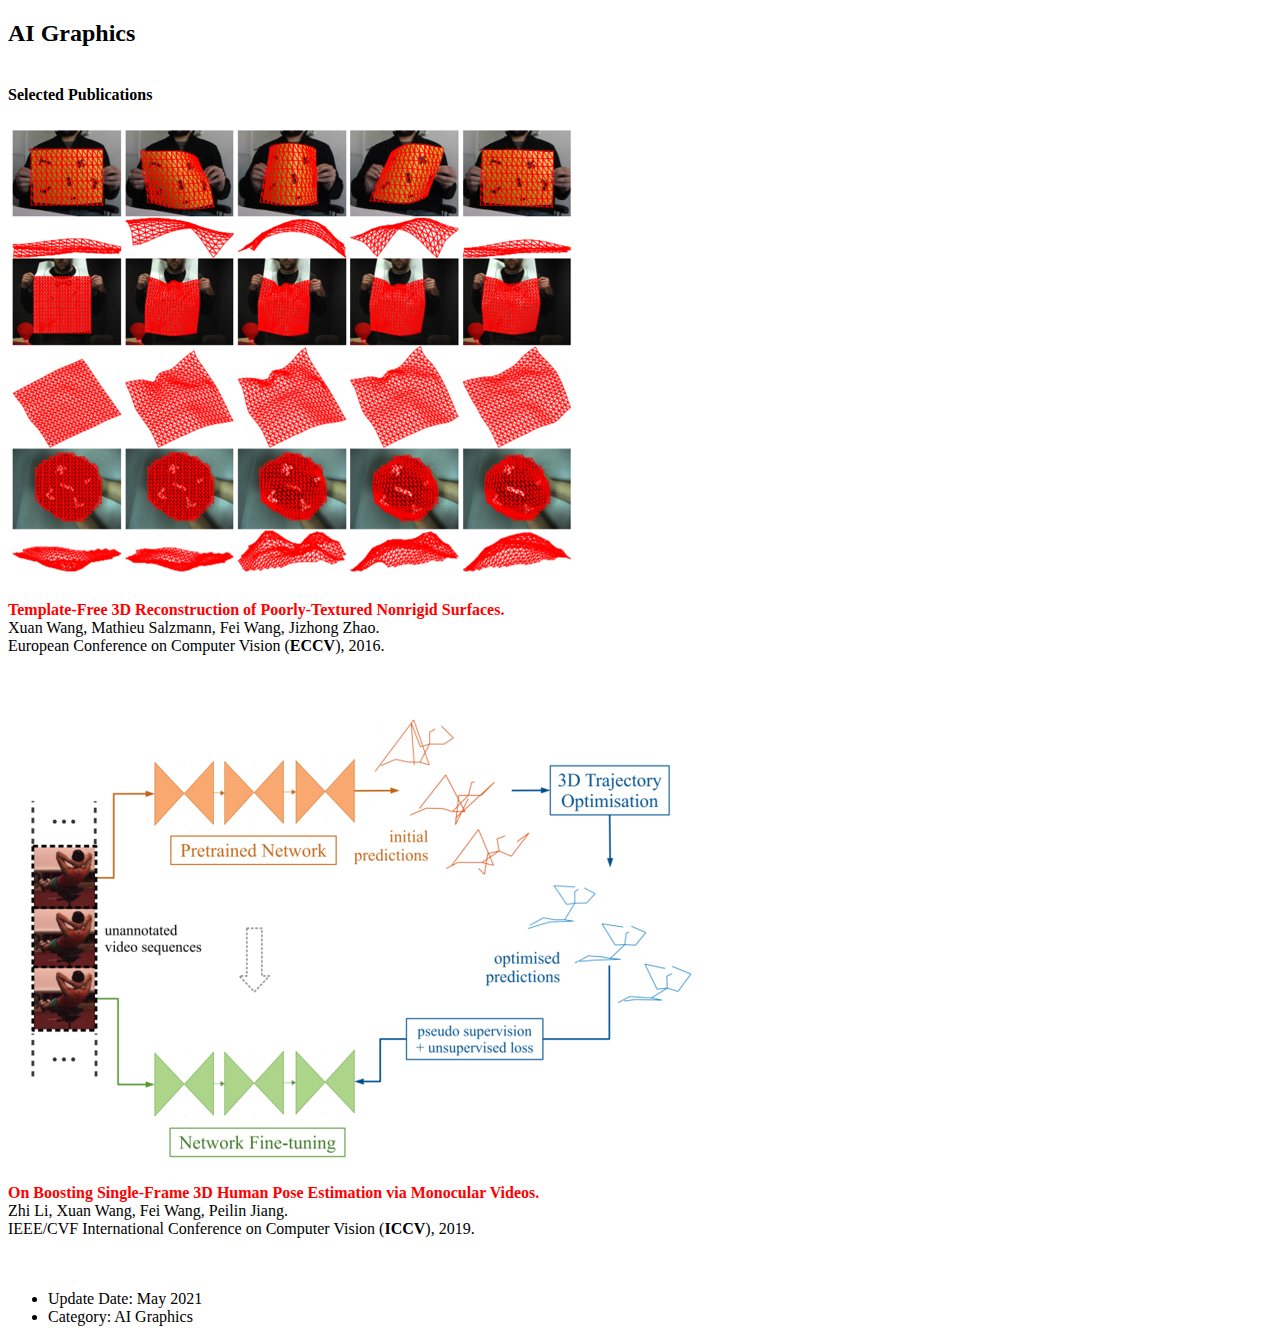
<file: ReasearchField/LowLevel.html>
<!--Modal 3-->
<!DOCTYPE html>
<html lang="en">
<body>
<h2 class="text-uppercase">AI Graphics </h2>
<h4 class="my-3"> <br /> Selected Publications <br />   </h4>
<img class="img-fluid d-block mx-auto" src="../assets/img/portfolio/CG1.png" alt="" />
<p><strong><font color="#FF0000">Template-Free 3D Reconstruction of Poorly-Textured Nonrigid Surfaces.</strong></font><br />Xuan Wang, Mathieu Salzmann, Fei Wang, Jizhong Zhao.<br /> European Conference on Computer Vision (<strong>ECCV</strong>), 2016.   <br />  <br /> <br /></p>
<img class="img-fluid d-block mx-auto" src="../assets/img/portfolio/CG2.png" alt="" />
<p> <strong><font color="#FF0000">On Boosting Single-Frame 3D Human Pose Estimation via Monocular Videos.</strong></font><br /> Zhi Li, Xuan Wang, Fei Wang, Peilin Jiang. <br /> IEEE/CVF International Conference on Computer Vision (<strong>ICCV</strong>), 2019. <br />  <br /> <br /></p>
<ul class="list-inline">
<li>Update Date: May 2021</li>
<li>Category: AI Graphics</li>
</ul>
</body>
</html>
</file>
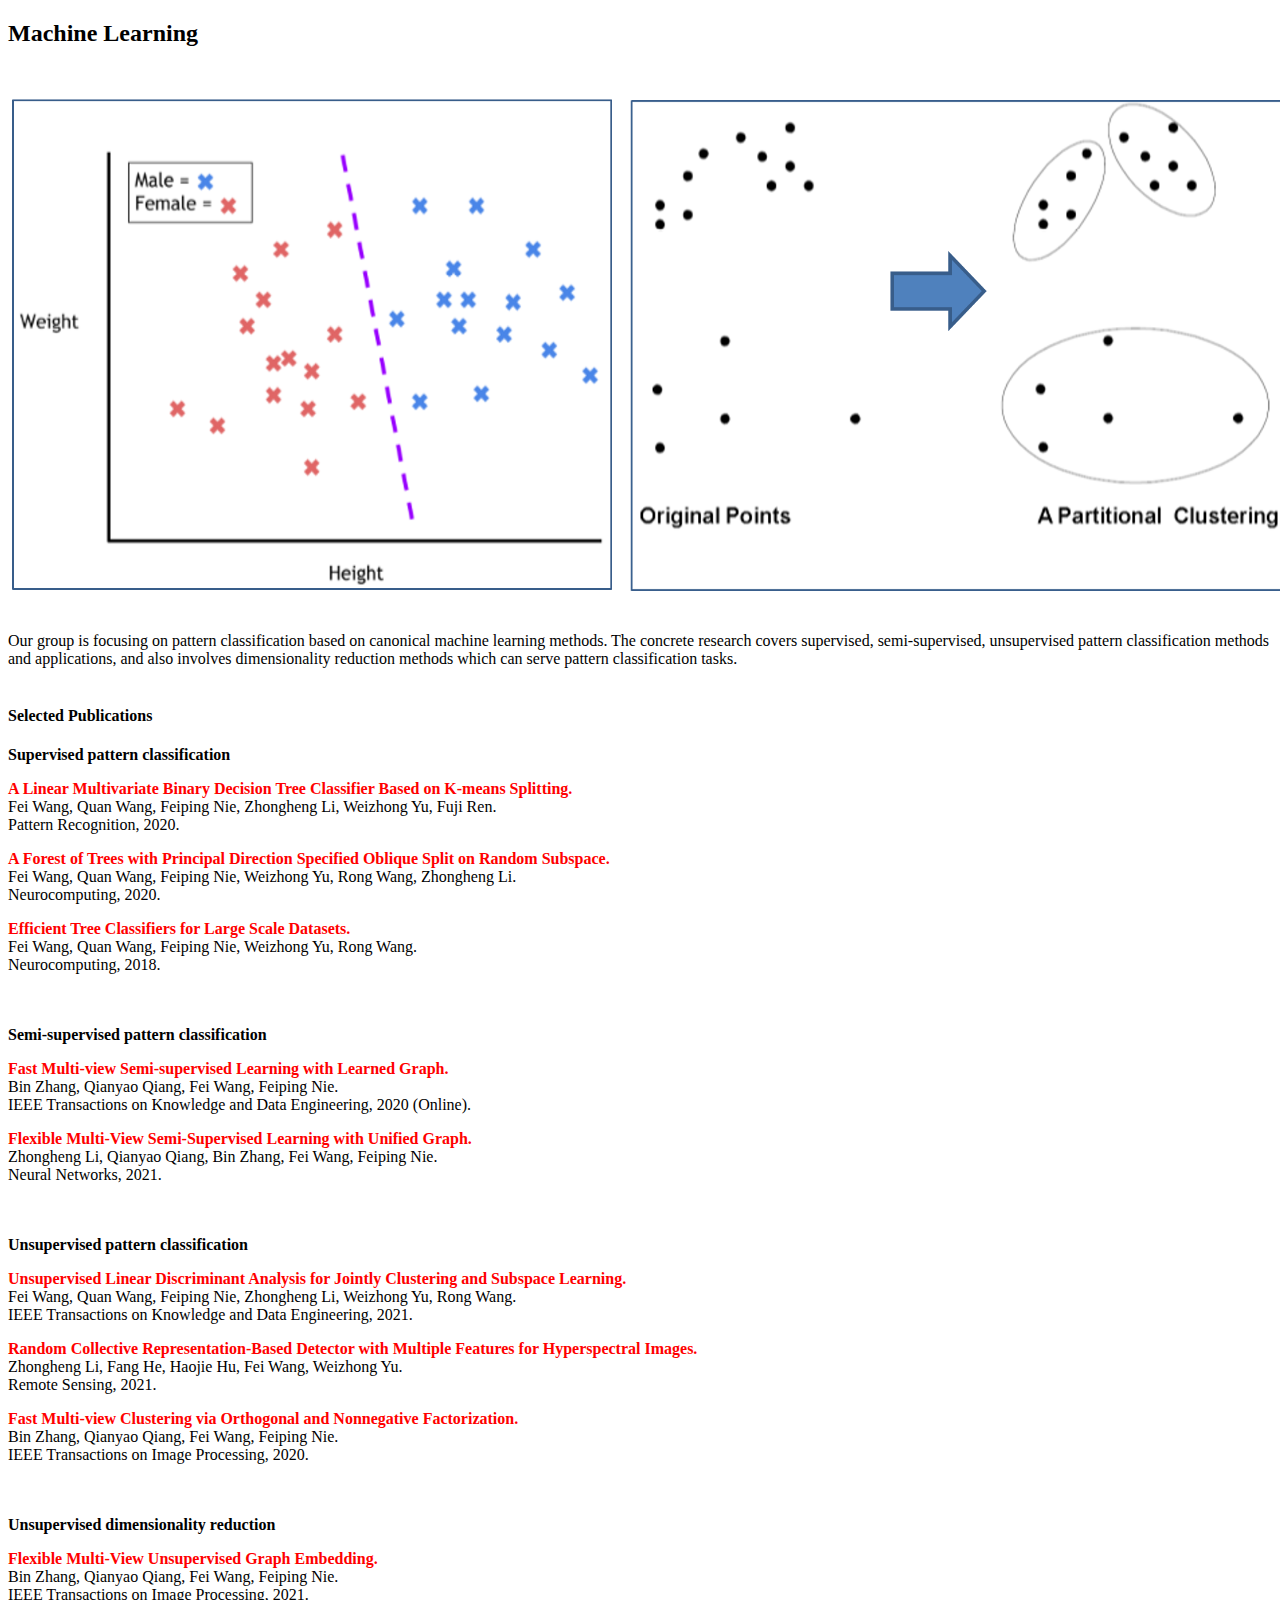
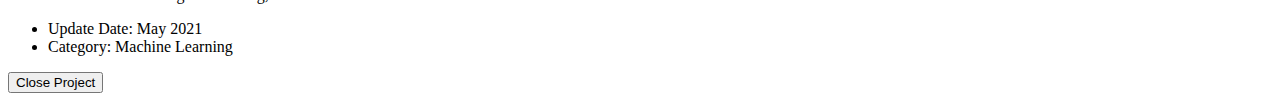
<file: ReasearchField/MachineLearning.html>
<!--Modal 1-->
<!DOCTYPE html>
<html lang="en">
<body>
<!-- Project Details Go Here-->
<h2 class="text-uppercase">Machine Learning <br />  <br /></h2>
<img src="../assets/img/portfolio/ML.png" width="1280" height="500" />
<p> <br />Our group is focusing on pattern classification based on canonical machine learning methods. The concrete research covers supervised, semi-supervised, unsupervised pattern classification methods and applications, and also involves dimensionality reduction methods which can serve pattern classification tasks.</p>
<!-- <p>We are looking for several new <strong>Ph.D. and Master</strong> students working on Low-level vision tasks. Please contact donghang1230@gmail.com or wfx@mail.xjtu.edu.cn if you are interested.</p> -->
<h4 class="my-3"> <br /> Selected Publications <br />   </h4>
<p><strong>Supervised pattern classification</strong></p>
<!-- <img class="img-fluid d-block mx-auto" src="assets/img/portfolio/CVPR2021.png" alt="" /> -->
<p><strong><font color="#FF0000">A Linear Multivariate Binary Decision Tree Classifier Based on K-means Splitting.</strong></font><br />Fei Wang, Quan Wang, Feiping Nie, Zhongheng Li, Weizhong Yu, Fuji Ren.<br /> Pattern Recognition, 2020.   <br />  </p>
<p> <strong><font color="#FF0000">A Forest of Trees with Principal Direction Specified Oblique Split on Random Subspace.</strong></font><br /> Fei Wang, Quan Wang, Feiping Nie, Weizhong Yu, Rong Wang, Zhongheng Li. <br /> Neurocomputing, 2020. <br />  </p>
<p> <strong><font color="#FF000">Efficient Tree Classifiers for Large Scale Datasets.</strong></font><br /> Fei Wang, Quan Wang, Feiping Nie, Weizhong Yu, Rong Wang. <br />Neurocomputing, 2018. <br /> <br />  <br /> </p>
<p><strong>Semi-supervised pattern classification</strong></p>
<p> <strong><font color="#FF000">Fast Multi-view Semi-supervised Learning with Learned Graph.</strong></font><br />Bin Zhang, Qianyao Qiang, Fei Wang, Feiping Nie. <br />IEEE Transactions on Knowledge and Data Engineering, 2020 (Online). <br /></p>
<p> <strong><font color="#FF000">Flexible Multi-View Semi-Supervised Learning with Unified Graph.</strong></font><br /> Zhongheng Li, Qianyao Qiang, Bin Zhang, Fei Wang, Feiping Nie. <br />Neural Networks, 2021.  <br />  <br /> <br /></p>
<p><strong>Unsupervised pattern classification</strong></p>
<p> <strong><font color="#FF000">Unsupervised Linear Discriminant Analysis for Jointly Clustering and Subspace Learning.</strong></font><br /> Fei Wang, Quan Wang, Feiping Nie, Zhongheng Li, Weizhong Yu, Rong Wang. <br /> IEEE Transactions on Knowledge and Data Engineering, 2021.  <br /></p>
<p> <strong><font color="#FF000">Random Collective Representation-Based Detector with Multiple Features for Hyperspectral Images.</strong></font><br /> Zhongheng Li, Fang He, Haojie Hu, Fei Wang, Weizhong Yu. <br /> Remote Sensing, 2021.  <br /></p>
<p> <strong><font color="#FF000">Fast Multi-view Clustering via Orthogonal and Nonnegative Factorization.</strong></font><br /> Bin Zhang, Qianyao Qiang, Fei Wang, Feiping Nie. <br /> IEEE Transactions on Image Processing, 2020.  <br />  <br /> <br /></p>
<p><strong>Unsupervised dimensionality reduction</strong></p>
<p> <strong><font color="#FF000">Flexible Multi-View Unsupervised Graph Embedding.</strong></font><br /> Bin Zhang, Qianyao Qiang, Fei Wang, Feiping Nie. <br /> IEEE Transactions on Image Processing, 2021.  <br /></p>
<ul class="list-inline">
<li>Update Date: May 2021</li>
<li>Category: Machine Learning</li>
</ul>
<button class="btn btn-primary" data-dismiss="modal" type="button">
<i class="fas fa-times mr-1"></i>
Close Project
</button>
</body>

</html>
</file>
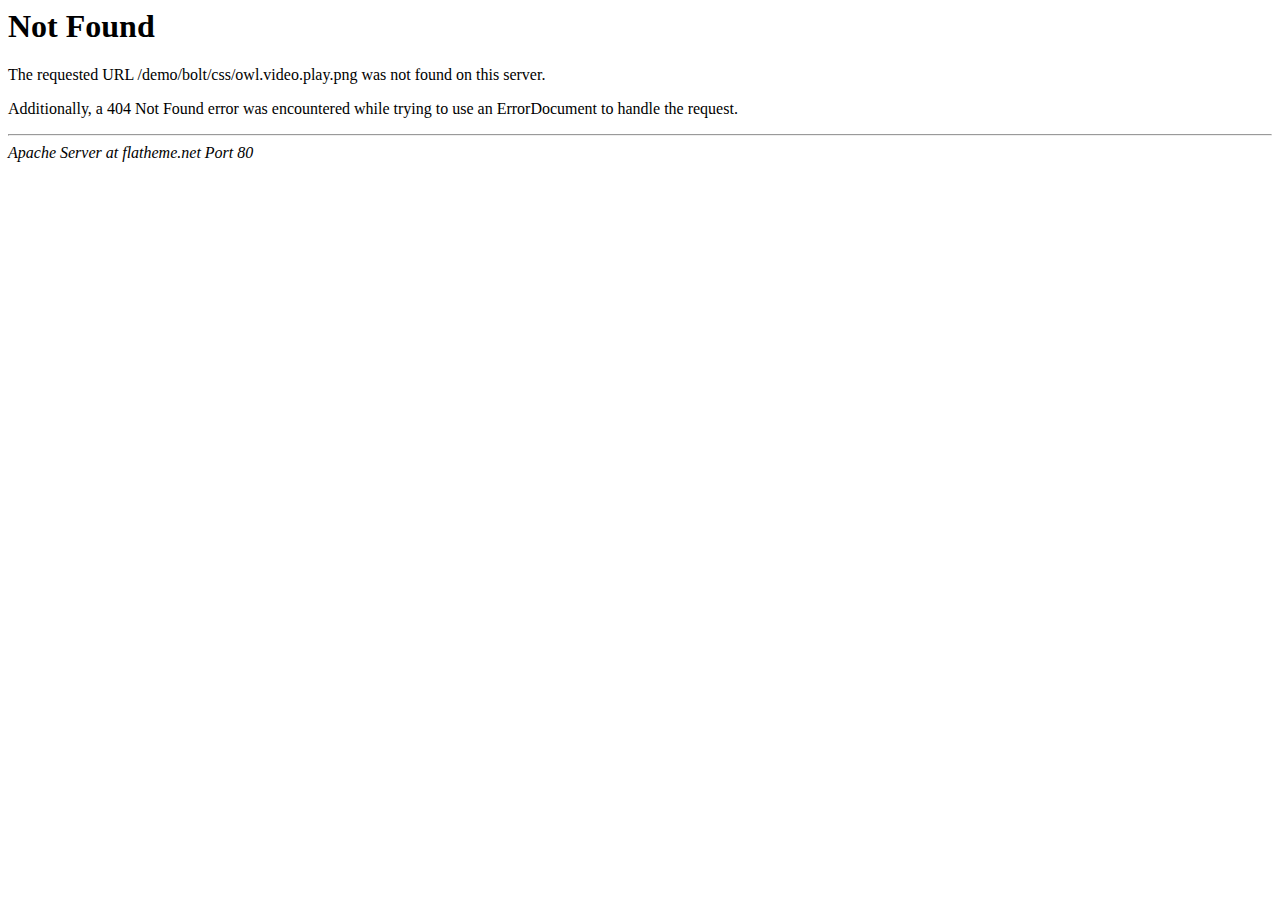
<file: Cooperator/css/owl.video.play.html>
<!DOCTYPE HTML PUBLIC "-//IETF//DTD HTML 2.0//EN">
<html><head>
<title>404 Not Found</title>
</head><body>
<h1>Not Found</h1>
<p>The requested URL /demo/bolt/css/owl.video.play.png was not found on this server.</p>
<p>Additionally, a 404 Not Found
error was encountered while trying to use an ErrorDocument to handle the request.</p>
<hr>
<address>Apache Server at flatheme.net Port 80</address>
</body></html>
</file>
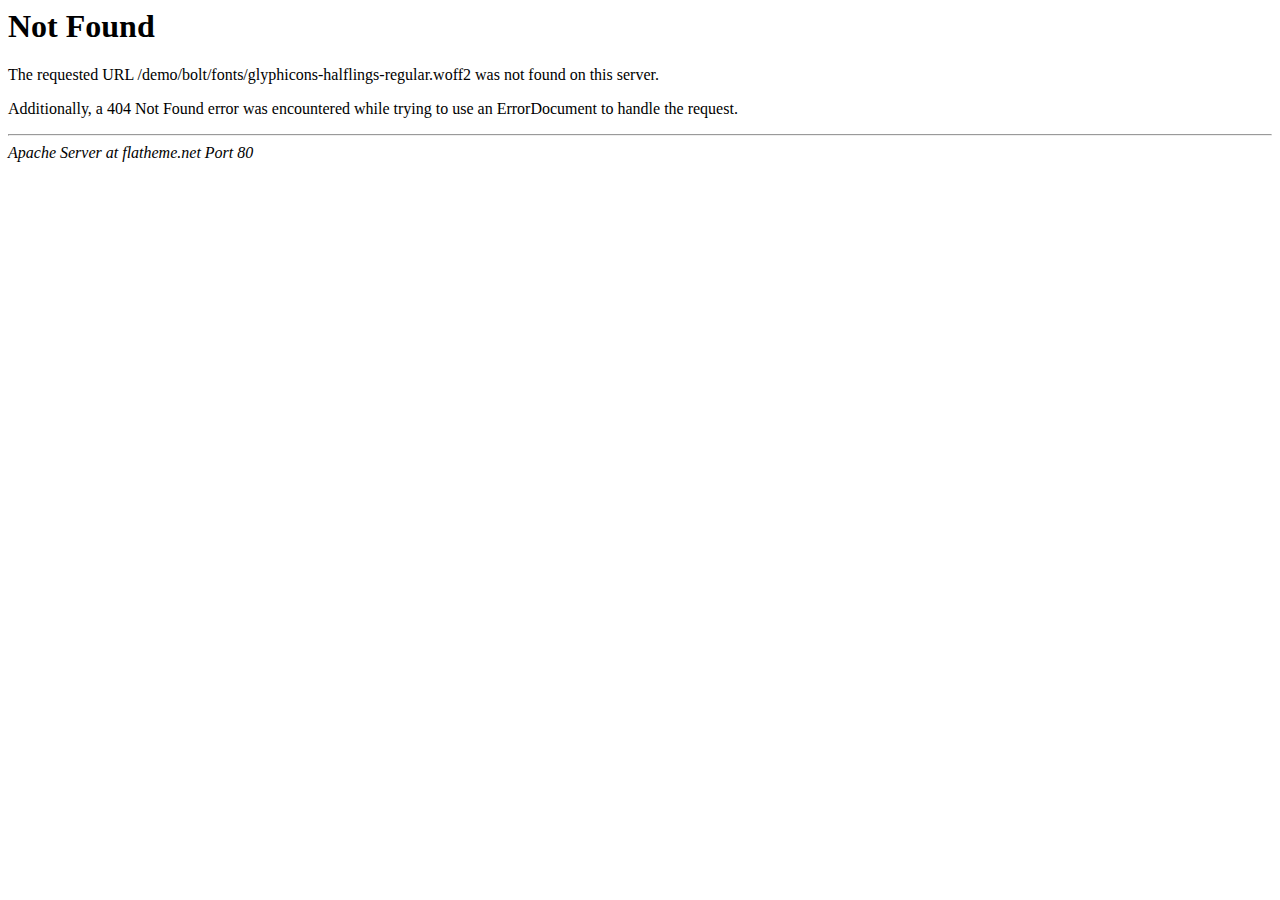
<file: Cooperator/fonts/glyphicons-halflings-regular-2.html>
<!DOCTYPE HTML PUBLIC "-//IETF//DTD HTML 2.0//EN">
<html><head>
<title>404 Not Found</title>
</head><body>
<h1>Not Found</h1>
<p>The requested URL /demo/bolt/fonts/glyphicons-halflings-regular.woff2 was not found on this server.</p>
<p>Additionally, a 404 Not Found
error was encountered while trying to use an ErrorDocument to handle the request.</p>
<hr>
<address>Apache Server at flatheme.net Port 80</address>
</body></html>
</file>
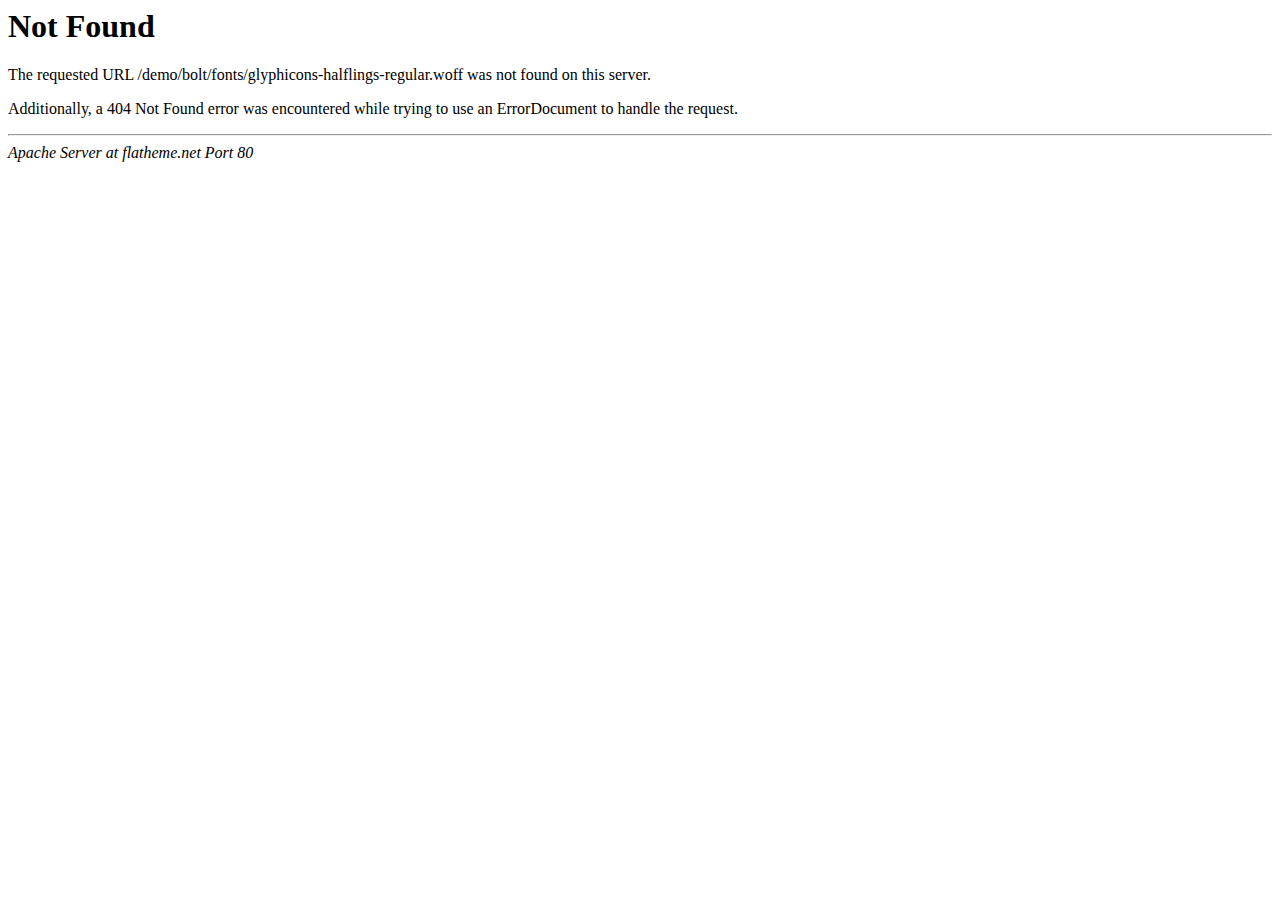
<file: Cooperator/fonts/glyphicons-halflings-regular-3.html>
<!DOCTYPE HTML PUBLIC "-//IETF//DTD HTML 2.0//EN">
<html><head>
<title>404 Not Found</title>
</head><body>
<h1>Not Found</h1>
<p>The requested URL /demo/bolt/fonts/glyphicons-halflings-regular.woff was not found on this server.</p>
<p>Additionally, a 404 Not Found
error was encountered while trying to use an ErrorDocument to handle the request.</p>
<hr>
<address>Apache Server at flatheme.net Port 80</address>
</body></html>
</file>
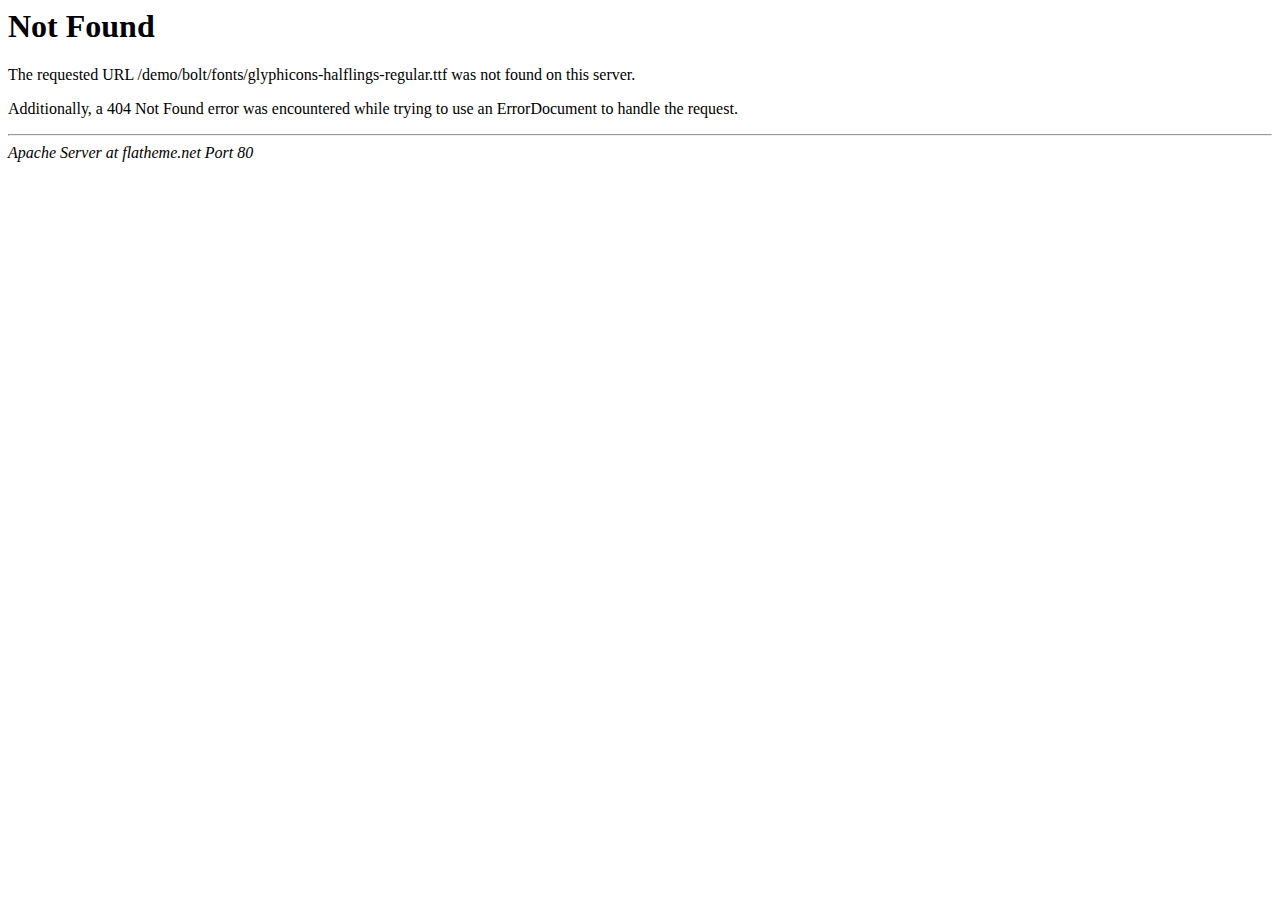
<file: Cooperator/fonts/glyphicons-halflings-regular-4.html>
<!DOCTYPE HTML PUBLIC "-//IETF//DTD HTML 2.0//EN">
<html><head>
<title>404 Not Found</title>
</head><body>
<h1>Not Found</h1>
<p>The requested URL /demo/bolt/fonts/glyphicons-halflings-regular.ttf was not found on this server.</p>
<p>Additionally, a 404 Not Found
error was encountered while trying to use an ErrorDocument to handle the request.</p>
<hr>
<address>Apache Server at flatheme.net Port 80</address>
</body></html>
</file>
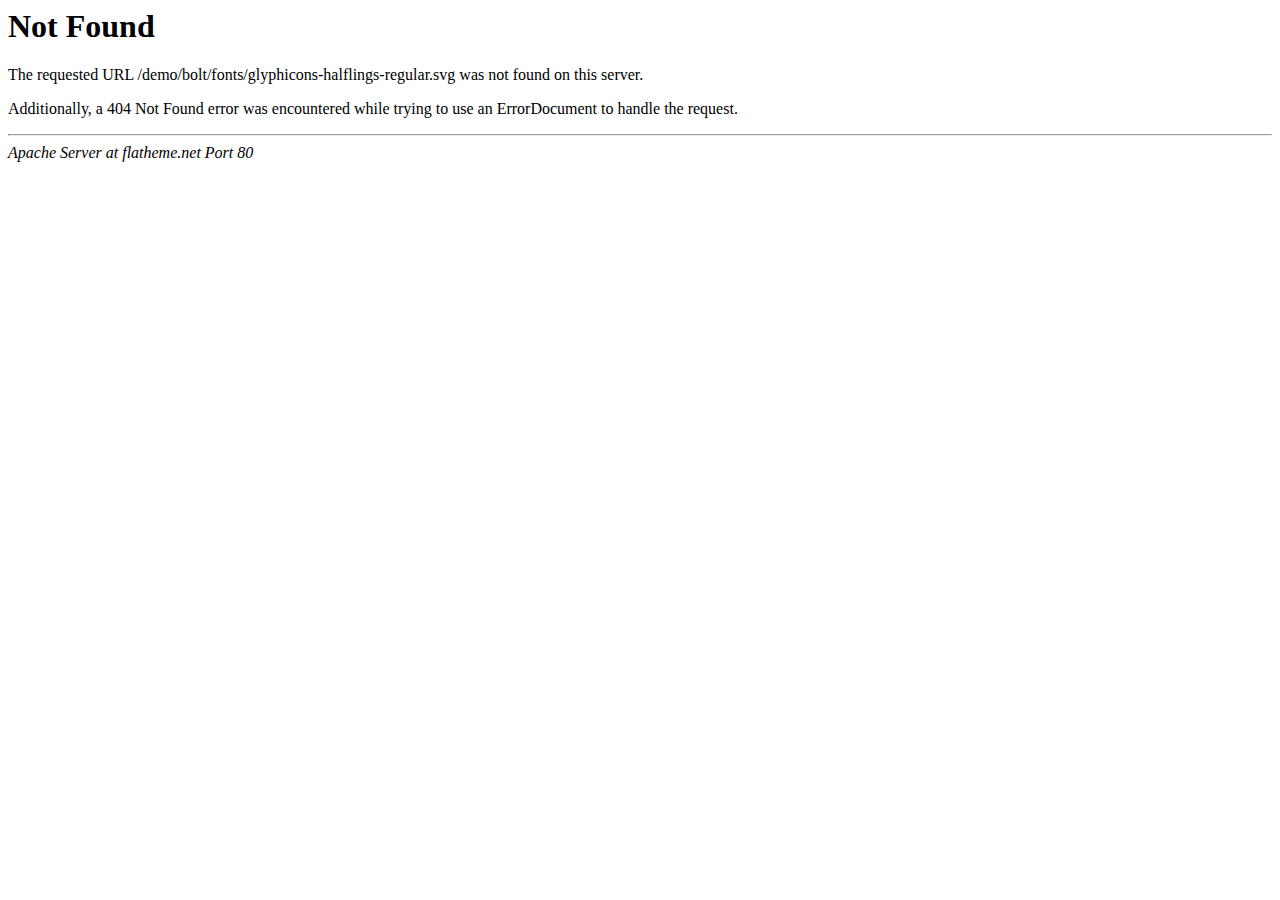
<file: Cooperator/fonts/glyphicons-halflings-regular-5.html>
<!DOCTYPE HTML PUBLIC "-//IETF//DTD HTML 2.0//EN">
<html><head>
<title>404 Not Found</title>
</head><body>
<h1>Not Found</h1>
<p>The requested URL /demo/bolt/fonts/glyphicons-halflings-regular.svg was not found on this server.</p>
<p>Additionally, a 404 Not Found
error was encountered while trying to use an ErrorDocument to handle the request.</p>
<hr>
<address>Apache Server at flatheme.net Port 80</address>
</body></html>
</file>
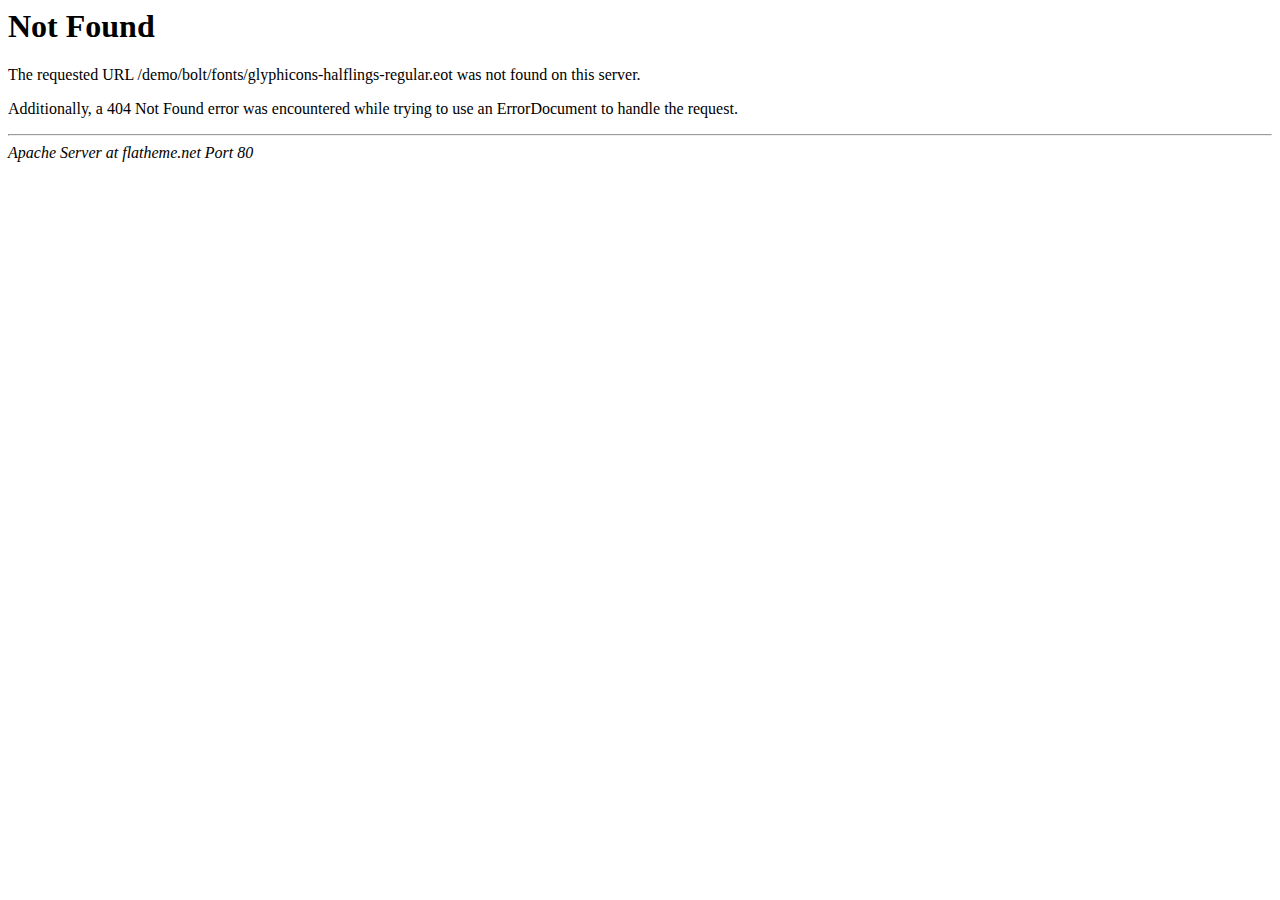
<file: Cooperator/fonts/glyphicons-halflings-regular.html>
<!DOCTYPE HTML PUBLIC "-//IETF//DTD HTML 2.0//EN">
<html><head>
<title>404 Not Found</title>
</head><body>
<h1>Not Found</h1>
<p>The requested URL /demo/bolt/fonts/glyphicons-halflings-regular.eot was not found on this server.</p>
<p>Additionally, a 404 Not Found
error was encountered while trying to use an ErrorDocument to handle the request.</p>
<hr>
<address>Apache Server at flatheme.net Port 80</address>
</body></html>
</file>
<file: Cooperator/linea/styles.css>
@charset "UTF-8";

@font-face {
  font-family: "linea-basic-10";
  src:url("fonts/linea-basic-10.eot");
  src:url("fonts/linea-basic-10d41d.eot?#iefix") format("embedded-opentype"),
    url("fonts/linea-basic-10.woff") format("woff"),
    url("fonts/linea-basic-10.ttf") format("truetype"),
    url("fonts/linea-basic-10.svg#linea-basic-10") format("svg");
  font-weight: normal;
  font-style: normal;

}

[data-icon]:before {
  font-family: "linea-basic-10" !important;
  content: attr(data-icon);
  font-style: normal !important;
  font-weight: normal !important;
  font-variant: normal !important;
  text-transform: none !important;
  speak: none;
  line-height: 1;
  -webkit-font-smoothing: antialiased;
  -moz-osx-font-smoothing: grayscale;
}

[class^="icon-"]:before,
[class*=" icon-"]:before {
  font-family: "linea-basic-10" !important;
  font-style: normal !important;
  font-weight: normal !important;
  font-variant: normal !important;
  text-transform: none !important;
  speak: none;
  line-height: 1;
  -webkit-font-smoothing: antialiased;
  -moz-osx-font-smoothing: grayscale;
}

.icon-basic-accelerator:before {
  content: "a";
}
.icon-basic-alarm:before {
  content: "b";
}
.icon-basic-anchor:before {
  content: "c";
}
.icon-basic-anticlockwise:before {
  content: "d";
}
.icon-basic-archive:before {
  content: "e";
}
.icon-basic-archive-full:before {
  content: "f";
}
.icon-basic-ban:before {
  content: "g";
}
.icon-basic-battery-charge:before {
  content: "h";
}
.icon-basic-battery-empty:before {
  content: "i";
}
.icon-basic-battery-full:before {
  content: "j";
}
.icon-basic-battery-half:before {
  content: "k";
}
.icon-basic-bolt:before {
  content: "l";
}
.icon-basic-book:before {
  content: "m";
}
.icon-basic-book-pen:before {
  content: "n";
}
.icon-basic-book-pencil:before {
  content: "o";
}
.icon-basic-bookmark:before {
  content: "p";
}
.icon-basic-calculator:before {
  content: "q";
}
.icon-basic-calendar:before {
  content: "r";
}
.icon-basic-cards-diamonds:before {
  content: "s";
}
.icon-basic-cards-hearts:before {
  content: "t";
}
.icon-basic-case:before {
  content: "u";
}
.icon-basic-chronometer:before {
  content: "v";
}
.icon-basic-clessidre:before {
  content: "w";
}
.icon-basic-clock:before {
  content: "x";
}
.icon-basic-clockwise:before {
  content: "y";
}
.icon-basic-cloud:before {
  content: "z";
}
.icon-basic-clubs:before {
  content: "A";
}
.icon-basic-compass:before {
  content: "B";
}
.icon-basic-cup:before {
  content: "C";
}
.icon-basic-diamonds:before {
  content: "D";
}
.icon-basic-display:before {
  content: "E";
}
.icon-basic-download:before {
  content: "F";
}
.icon-basic-exclamation:before {
  content: "G";
}
.icon-basic-eye:before {
  content: "H";
}
.icon-basic-eye-closed:before {
  content: "I";
}
.icon-basic-female:before {
  content: "J";
}
.icon-basic-flag1:before {
  content: "K";
}
.icon-basic-flag2:before {
  content: "L";
}
.icon-basic-floppydisk:before {
  content: "M";
}
.icon-basic-folder:before {
  content: "N";
}
.icon-basic-folder-multiple:before {
  content: "O";
}
.icon-basic-gear:before {
  content: "P";
}
.icon-basic-geolocalize-01:before {
  content: "Q";
}
.icon-basic-geolocalize-05:before {
  content: "R";
}
.icon-basic-globe:before {
  content: "S";
}
.icon-basic-gunsight:before {
  content: "T";
}
.icon-basic-hammer:before {
  content: "U";
}
.icon-basic-headset:before {
  content: "V";
}
.icon-basic-heart:before {
  content: "W";
}
.icon-basic-heart-broken:before {
  content: "X";
}
.icon-basic-helm:before {
  content: "Y";
}
.icon-basic-home:before {
  content: "Z";
}
.icon-basic-info:before {
  content: "0";
}
.icon-basic-ipod:before {
  content: "1";
}
.icon-basic-joypad:before {
  content: "2";
}
.icon-basic-key:before {
  content: "3";
}
.icon-basic-keyboard:before {
  content: "4";
}
.icon-basic-laptop:before {
  content: "5";
}
.icon-basic-life-buoy:before {
  content: "6";
}
.icon-basic-lightbulb:before {
  content: "7";
}
.icon-basic-link:before {
  content: "8";
}
.icon-basic-lock:before {
  content: "9";
}
.icon-basic-lock-open:before {
  content: "!";
}
.icon-basic-magic-mouse:before {
  content: "\"";
}
.icon-basic-magnifier:before {
  content: "#";
}
.icon-basic-magnifier-minus:before {
  content: "$";
}
.icon-basic-magnifier-plus:before {
  content: "%";
}
.icon-basic-mail:before {
  content: "&";
}
.icon-basic-mail-multiple:before {
  content: "'";
}
.icon-basic-mail-open:before {
  content: "(";
}
.icon-basic-mail-open-text:before {
  content: ")";
}
.icon-basic-male:before {
  content: "*";
}
.icon-basic-map:before {
  content: "+";
}
.icon-basic-message:before {
  content: ",";
}
.icon-basic-message-multiple:before {
  content: "-";
}
.icon-basic-message-txt:before {
  content: ".";
}
.icon-basic-mixer2:before {
  content: "/";
}
.icon-basic-mouse:before {
  content: ":";
}
.icon-basic-notebook:before {
  content: ";";
}
.icon-basic-notebook-pen:before {
  content: "<";
}
.icon-basic-notebook-pencil:before {
  content: "=";
}
.icon-basic-paperplane:before {
  content: ">";
}
.icon-basic-pencil-ruler:before {
  content: "?";
}
.icon-basic-pencil-ruler-pen:before {
  content: "@";
}
.icon-basic-photo:before {
  content: "[";
}
.icon-basic-picture:before {
  content: "]";
}
.icon-basic-picture-multiple:before {
  content: "^";
}
.icon-basic-pin1:before {
  content: "_";
}
.icon-basic-pin2:before {
  content: "`";
}
.icon-basic-postcard:before {
  content: "{";
}
.icon-basic-postcard-multiple:before {
  content: "|";
}
.icon-basic-printer:before {
  content: "}";
}
.icon-basic-question:before {
  content: "~";
}
.icon-basic-rss:before {
  content: "\\";
}
.icon-basic-server:before {
  content: "\e000";
}
.icon-basic-server2:before {
  content: "\e001";
}
.icon-basic-server-cloud:before {
  content: "\e002";
}
.icon-basic-server-download:before {
  content: "\e003";
}
.icon-basic-server-upload:before {
  content: "\e004";
}
.icon-basic-settings:before {
  content: "\e005";
}
.icon-basic-share:before {
  content: "\e006";
}
.icon-basic-sheet:before {
  content: "\e007";
}
.icon-basic-sheet-multiple:before {
  content: "\e008";
}
.icon-basic-sheet-pen:before {
  content: "\e009";
}
.icon-basic-sheet-pencil:before {
  content: "\e00a";
}
.icon-basic-sheet-txt:before {
  content: "\e00b";
}
.icon-basic-signs:before {
  content: "\e00c";
}
.icon-basic-smartphone:before {
  content: "\e00d";
}
.icon-basic-spades:before {
  content: "\e00e";
}
.icon-basic-spread:before {
  content: "\e00f";
}
.icon-basic-spread-bookmark:before {
  content: "\e010";
}
.icon-basic-spread-text:before {
  content: "\e011";
}
.icon-basic-spread-text-bookmark:before {
  content: "\e012";
}
.icon-basic-star:before {
  content: "\e013";
}
.icon-basic-tablet:before {
  content: "\e014";
}
.icon-basic-target:before {
  content: "\e015";
}
.icon-basic-todo:before {
  content: "\e016";
}
.icon-basic-todo-pen:before {
  content: "\e017";
}
.icon-basic-todo-pencil:before {
  content: "\e018";
}
.icon-basic-todo-txt:before {
  content: "\e019";
}
.icon-basic-todolist-pen:before {
  content: "\e01a";
}
.icon-basic-todolist-pencil:before {
  content: "\e01b";
}
.icon-basic-trashcan:before {
  content: "\e01c";
}
.icon-basic-trashcan-full:before {
  content: "\e01d";
}
.icon-basic-trashcan-refresh:before {
  content: "\e01e";
}
.icon-basic-trashcan-remove:before {
  content: "\e01f";
}
.icon-basic-upload:before {
  content: "\e020";
}
.icon-basic-usb:before {
  content: "\e021";
}
.icon-basic-video:before {
  content: "\e022";
}
.icon-basic-watch:before {
  content: "\e023";
}
.icon-basic-webpage:before {
  content: "\e024";
}
.icon-basic-webpage-img-txt:before {
  content: "\e025";
}
.icon-basic-webpage-multiple:before {
  content: "\e026";
}
.icon-basic-webpage-txt:before {
  content: "\e027";
}
.icon-basic-world:before {
  content: "\e028";
}
</file>
<file: Cooperator/css/style.css>
.lines,
.row,
.toggle-btn,
body,
li,
p,
ul {
    padding: 0;
    margin: 0
}
.fill,
.lines,
.toggle-btn,
body,
p {
    margin: 0
}
body,
html {
    height: 100%
}
body {
    position: relative;
    overflow-x: hidden;
    background: #fff;
    color: #505050;
    font: 300 14px Lato, sans-serif;
    letter-spacing: .5px
}
h1,
h2,
h3,
h4 {
    margin: 0 0 15px;
    color: #DE5340;
    letter-spacing: 1px
}
h1 {
    font: 300 36px/46px Lato, sans-serif
}
h2 {
    font: 300 24px/34px Lato, sans-serif
}
h3 {
    font: 300 20px/30px Lato, sans-serif
}
h4 {
    font: 400 13px/23px Lato, sans-serif;
    letter-spacing: 2px;
    text-transform: uppercase
}
p {
    line-height: 24px
}
a,
a:focus,
a:hover {
    text-decoration: none;
    outline: 0
}
li {
    list-style-type: none
}
img {
    width: 100%;
    height: auto
}
footer,
section {
    transform: translateX(0);
    -webkit-transition: ease-out .3s;
    -moz-transition: ease-out .3s;
    -o-transition: ease-out .3s;
    transition: ease-out .3s
}
.section-title {
    display: inline-block;
    background: #f5f5f5;
    margin-bottom: 100px;
    padding: 15px 30px;
    font: 400 15px/15px Lato, sans-serif;
    letter-spacing: 3px;
    text-transform: uppercase
}
.blog-img a,
.menu .nav li,
.portfolio-filter ul li {
    letter-spacing: 2px;
    text-transform: uppercase
}
.toggle-btn {
    position: fixed;
    top: 30px;
    left: 30px;
    z-index: 998;
    background: #DE5340;
    width: 56px;
    height: 56px;
    outline: 0;
    border: none;
    -webkit-border-radius: 50%;
    -moz-border-radius: 50%;
    -ms-border-radius: 50%;
    -o-border-radius: 50%;
    border-radius: 50%;
    color: #fff;
    transform: translateX(0);
    -webkit-transition: ease-out .3s;
    -moz-transition: ease-out .3s;
    -o-transition: ease-out .3s;
    transition: ease-out .3s
}
.lines,
.lines::after,
.lines::before {
    background: #fff;
    width: 20px;
    height: 2px;
    display: inline-block
}
.lines::after,
.lines::before,
.menu .nav li a {
    -webkit-transition: linear .1s;
    -moz-transition: linear .1s;
    -o-transition: linear .1s
}
.lines {
    position: relative;
    vertical-align: middle
}
.menu,
.popup-box div {
    padding: 30px
}
.lines::after,
.lines::before {
    position: absolute;
    content: '';
    left: 0;
    transition: linear .1s
}
.fill,
.home-layer,
.menu {
    height: 100%
}
.lines::before {
    top: 5px
}
.lines::after {
    top: -5px
}
.toggle-close .lines {
    background: 0 0
}
.toggle-close .lines::after,
.toggle-close .lines::before {
    top: 0;
    -webkit-transform-origin: 50% 50%;
    transform-origin: 50% 50%
}
.toggle-close .lines::before {
    -webkit-transform: rotate3d(0, 0, 1, 45deg);
    transform: rotate3d(0, 0, 1, 45deg)
}
.toggle-close .lines::after {
    -webkit-transform: rotate3d(0, 0, 1, -45deg);
    transform: rotate3d(0, 0, 1, -45deg)
}
.menu {
    position: fixed;
    top: 0;
    left: 0;
    z-index: 997;
    background: #fff;
    width: 200px;
    border-right: 1px solid #e6e6e6;
    transform: translateX(-200px);
    -webkit-transition: ease-out .3s;
    -moz-transition: ease-out .3s;
    -o-transition: ease-out .3s;
    transition: ease-out .3s
}
.menu .nav,
.social-media {
    position: absolute;
    left: 0
}
.social-footer{
    padding-top: 30px;
}
.fa{
    padding-right: 10px;
}
.show-menu {
    transform: translateX(0)
}
.push-content {
    transform: translateX(200px)
}
.menu .nav {
    top: 50%;
    -webkit-transform: translate(0, -50%);
    -moz-transform: translate(0, -50%);
    -ms-transform: translate(0, -50%);
    -o-transform: translate(0, -50%);
    transform: translate(0, -50%);
    padding: 0 30px
}
.home-content,
.portfolio-filter ul li::after {
    top: 50%;
    -webkit-transform: translate(0, -50%);
    -moz-transform: translate(0, -50%);
    -o-transform: translate(0, -50%)
}
.menu .nav li {
    padding-bottom: 30px;
    font: 400 13px Lato, sans-serif
}
.menu .nav li:last-child {
    padding: 0
}
.menu .nav li a {
    background: 0 0;
    padding: 0;
    color: #8c8c8c;
    transition: linear .1s
}
.scroll-down,
.social-media li a {
    -webkit-transition: linear .1s;
    -moz-transition: linear .1s;
    -o-transition: linear .1s
}
.menu .nav li a:focus,
.menu .nav li a:hover,
.menu .nav li.active a {
    background: 0 0;
    color: #DE5340
}
.social-media {
    bottom: 30px;
    padding: 0 30px
}
.social-media li {
    display: inline-block;
    padding-right: 20px
}
.fill,
.social-media li:last-child {
    padding: 0
}
.social-media li a {
    color: #DE5340;
    transition: linear .1s
}
.social-media li a:hover {
    color: #8c8c8c
}
.portfolio-filter ul li.mixitup-control-active,
.portfolio-filter ul li:hover,
.scroll-down {
    color: #DE5340
}
.fill {
    position: relative;
    min-height: 100%
}
.home-content h1,
.home-content img {
    margin-bottom: 25px
}
.home-background {
    background: url(../images/background_messi.jpg) center center no-repeat;
    -webkit-background-size: cover;
    -moz-background-size: cover;
    -ms-background-size: cover;
    -o-background-size: cover;
    background-size: cover;
    min-height: 100%
}
.home-background {
    background: url(../images/background.jpg) center center no-repeat;
    -webkit-background-size: cover;
    -moz-background-size: cover;
    -ms-background-size: cover;
    -o-background-size: cover;
    background-size: cover;
    min-height: 100%
}
.home-layer {
    position: absolute;
    background: rgba(255, 255, 255, .8);
    width: 100%
}
.home-content {
    position: absolute;
    left: 0;
    -ms-transform: translate(0, -50%);
    transform: translate(0, -50%);
    width: 100%;
    text-align: center;
    padding: 0 30px
}
.home-content img {
    width: 180px;
    height: 180px;
    -webkit-border-radius: 50%;
    -moz-border-radius: 50%;
    -ms-border-radius: 50%;
    -o-border-radius: 50%;
    border-radius: 50%
}
.home-content h4 {
    display: inline-block;
    background: #fff;
    margin: 0;
    padding: 10px 30px
}
.scroll-down {
    position: absolute;
    bottom: 50px;
    left: 50%;
    -webkit-transform: translate(-50%, 0);
    -moz-transform: translate(-50%, 0);
    -ms-transform: translate(-50%, 0);
    -o-transform: translate(-50%, 0);
    transform: translate(-50%, 0);
    font-size: 24px;
    transition: linear .1s
}
.blog-img a::before,
.portfolio-box-content a::before {
    bottom: 30px;
    border-bottom: 1px solid #DE5340;
    border-left: 1px solid #DE5340
}
.scroll-down:hover {
    color: #8c8c8c
}
.portfolio-background {
    padding: 100px 0 70px;
    text-align: center
}
.portfolio-background .section-title {
    margin-bottom: 50px
}
.about {
    padding: 100px 0 70px;
    text-align: center
}
.about .section-title {
    margin-bottom: 50px
}
.picture{
    height: 80%;
    width: 80%;
}
.about-2{
    font-size: 18px;
    padding: 30px 0px 30px 0px;
    text-align: justify;
}
.portfolio-filter {
    margin-bottom: 35px
}
.portfolio-filter ul li {
    position: relative;
    display: inline-block;
    margin-bottom: 15px;
    padding: 0 15px;
    cursor: pointer;
    color: #a0a0a0;
    font: 400 13px Lato, sans-serif;
    -webkit-transition: linear .1s;
    -moz-transition: linear .1s;
    -o-transition: linear .1s;
    transition: linear .1s
}
.portfolio-box-content,
.portfolio-box-content a::before {
    -webkit-transition: ease-out .3s;
    -moz-transition: ease-out .3s;
    -o-transition: ease-out .3s
}
.portfolio-filter ul li::after {
    position: absolute;
    right: -2px;
    -ms-transform: translate(0, -50%);
    transform: translate(0, -50%);
    content: '';
    background: #dcdcdc;
    width: 4px;
    height: 4px;
    -webkit-border-radius: 50%;
    -moz-border-radius: 50%;
    -ms-border-radius: 50%;
    -o-border-radius: 50%;
    border-radius: 50%
}
.blog-img a::after,
.portfolio-box-content a::after {
    right: 30px;
    border-top: 1px solid #DE5340;
    border-right: 1px solid #DE5340
}
.portfolio-filter ul li:last-child::after {
    background: 0 0
}
.portfolio-box {
    position: relative;
    margin-bottom: 30px
}
.portfolio-box-content {
    position: absolute;
    top: 0;
    left: 0;
    opacity: 0;
    background: rgba(255, 255, 255, .9);
    width: 100%;
    height: 100%;
    transition: ease-out .3s
}
.portfolio-box-content a {
    display: block;
    width: 100%;
    height: 100%;
    color: #505050
}
.portfolio-box-content a::after,
.portfolio-box-content a::before {
    content: '';
    width: 70px;
    height: 70px;
    position: absolute
}
.portfolio-box-content a::before {
    left: 30px;
    transition: ease-out .3s
}
.portfolio-box-content a::after {
    top: 30px;
    -webkit-transition: ease-out .3s;
    -moz-transition: ease-out .3s;
    -o-transition: ease-out .3s;
    transition: ease-out .3s
}
.portfolio-content-title {
    position: absolute;
    top: 50%;
    left: 0;
    -webkit-transform: translate(0, -50%);
    -moz-transform: translate(0, -50%);
    -ms-transform: translate(0, -50%);
    -o-transform: translate(0, -50%);
    transform: translate(0, -50%);
    width: 100%
}
.blog-img,
.blogWrapper,
.popup-box {
    position: relative
}
.portfolio-content-title span {
    display: block
}
.portfolio-content-title h4,
.portfolio-content-title span {
    transform: translateY(4px);
    opacity: 0;
    -webkit-transition: ease-out .2s;
    -moz-transition: ease-out .2s;
    -o-transition: ease-out .2s;
    transition: ease-out .2s
}
.portfolio-box-content:hover {
    opacity: 1
}
.portfolio-box-content:hover .portfolio-content-title h4 {
    transform: translateY(0);
    opacity: 1;
    transition-delay: .2s
}
.portfolio-box-content:hover .portfolio-content-title span {
    transform: translateY(0);
    opacity: 1;
    transition-delay: .4s
}
.blog-img a div,
.customNavigation ul li:first-child {
    -webkit-transform: translate(0, -50%);
    -moz-transform: translate(0, -50%);
    -ms-transform: translate(0, -50%);
    -o-transform: translate(0, -50%)
}
.popup-box {
    background: #fff;
    width: auto;
    max-width: 640px;
    margin: 0 auto
}
button.mfp-close {
    display: block;
    top: -44px;
    opacity: 1;
    width: auto;
    height: auto;
    line-height: auto;
    font-size: 24px;
    -webkit-transition: linear .1s;
    -moz-transition: linear .1s;
    -o-transition: linear .1s;
    transition: linear .1s
}
.mfp-close-btn-in .mfp-close {
    color: rgba(255, 255, 255, .7)
}
button.mfp-close:hover {
    top: -44px;
    opacity: 1;
    color: #fff
}
.services-box div {
    background: #B6936E;
    padding: 50px 30px;
    color: #fff;
    text-align: center;
    -webkit-transition: ease-out .2s;
    -moz-transition: ease-out .2s;
    -o-transition: ease-out .2s;
    transition: ease-out .2s
}
.blog-img a,
.blog-img a::before {
    -webkit-transition: ease-out .3s;
    -moz-transition: ease-out .3s;
    -o-transition: ease-out .3s
}
.services-box div:hover {
    background: #DE5340
}
.services-box i {
    font-size: 36px
}
.services-box h4 {
    margin: 15px 0 0;
    color: #fff;
    text-align: center
}
.blog-img a,
.blog-post-box h3 a {
    color: #DE5340
}
.resume-background {
    padding: 100px 0 0;
    text-align: center
}
.resume-box {
    margin-bottom: 30px;
    text-align: left
}
.blog-background,
.blog-img a div,
.blog-post-box h3,
.resume-icon,
.testimonial-box,
.testimonial-layer {
    text-align: center
}
.resume-icon {
    border-left: 1px solid #DE5340;
    border-bottom: 1px solid #DE5340;
    font-size: 32px
}
.resume-box h4 {
    margin-bottom: 10px
}
.blog-background {
    padding: 70px 0 100px
}
.blogWrapper {
    padding: 0 15px
}
.blog-img {
    margin-bottom: 30px
}
.blog-img a {
    position: absolute;
    top: 0;
    left: 0;
    display: block;
    opacity: 0;
    background: rgba(255, 255, 255, .9);
    width: 100%;
    height: 100%;
    font: 400 13px Lato, sans-serif;
    line-height: 100%;
    transition: ease-out .3s
}
.blog-img a::after,
.blog-img a::before {
    content: '';
    width: 70px;
    height: 70px;
    position: absolute
}
.blog-img a::before {
    left: 30px;
    transition: ease-out .3s
}
.blog-img a::after {
    top: 30px;
    -webkit-transition: ease-out .3s;
    -moz-transition: ease-out .3s;
    -o-transition: ease-out .3s;
    transition: ease-out .3s
}
.blog-img a div {
    position: absolute;
    top: 50%;
    transform: translate(0, -50%);
    width: 100%
}
.blog-img a div span {
    display: block;
    transform: translateY(4px);
    opacity: 0;
    -webkit-transition: ease-out .2s;
    -moz-transition: ease-out .2s;
    -o-transition: ease-out .2s;
    transition: ease-out .2s
}
.customNavigation ul li,
.input-style input,
.text-style textarea {
    -webkit-transition: linear .1s;
    -moz-transition: linear .1s;
    -o-transition: linear .1s
}
.blog-img a:hover {
    opacity: 1
}
.blog-img a:hover div span {
    transform: translateY(0);
    opacity: 1;
    transition-delay: .2s
}
.customNavigation ul li {
    color: #DE5340;
    font-size: 24px;
    cursor: pointer;
    transition: linear .1s
}
.customNavigation ul li:first-child {
    position: absolute;
    top: 50%;
    left: -25px;
    transform: translate(0, -50%)
}
.customNavigation ul li:last-child {
    position: absolute;
    top: 50%;
    right: -25px;
    -webkit-transform: translate(0, -50%);
    -moz-transform: translate(0, -50%);
    -ms-transform: translate(0, -50%);
    -o-transform: translate(0, -50%);
    transform: translate(0, -50%)
}
.owl-dot,
.submit-style {
    position: relative;
    display: inline-block
}
.customNavigation ul li:hover {
    color: #8c8c8c
}
.testimonial-background {
    background: url(../images/background_messi.jpg) center center no-repeat;
    -webkit-background-size: cover;
    -moz-background-size: cover;
    -ms-background-size: cover;
    -o-background-size: cover;
    background-size: cover
}
.testimonial-layer {
    background: rgba(0, 0, 0, .7);
    padding: 100px 30px
}
.testimonial-content {
    max-width: 640px;
    width: auto;
    margin: 0 auto
}
.testimonial-box {
    color: rgba(255, 255, 255, .7)
}
.testimonial-box h4,
.testimonial-box i {
    color: #fff
}
.testimonial-box i {
    margin-bottom: 15px;
    font-size: 20px
}
.owl-dots {
    margin-top: 30px
}
.owl-dot {
    background: 0 0;
    width: 8px;
    height: 8px;
    border: 1px solid rgba(255, 255, 255, .3);
    -webkit-border-radius: 50%;
    -moz-border-radius: 50%;
    -ms-border-radius: 50%;
    -o-border-radius: 50%;
    border-radius: 50%;
    margin: 0 10px
}
.owl-dot.active,
.owl-dot:focus,
.owl-dot:hover {
    background: 0 0;
    border-color: #fff
}
.contact-background {
    padding: 100px 0;
    text-align: center
}
.contact-form,
.contact-info {
    text-align: left
}
.input-style {
    width: 100%
}
.input-style input,
.text-style textarea {
    background: 0 0;
    width: 100%;
    padding: 15px 20px;
    border: 1px solid #e6e6e6;
    outline: 0;
    color: #505050;
    transition: linear .1s
}
.input-style div {
    margin-bottom: 15px
}
textarea {
    height: 120px
}
::-webkit-input-placeholder {
    letter-spacing: .5px;
    color: #505050
}
:-moz-placeholder {
    letter-spacing: .5px;
    color: #505050
}
::-moz-placeholder {
    letter-spacing: .5px;
    color: #505050
}
:-ms-input-placeholder {
    letter-spacing: .5px;
    color: #505050
}
.submit-style {
    background: 0 0;
    margin-top: 15px;
    padding: 15px 30px;
    border: 1px solid transparent;
    border-left-color: #DE5340;
    border-bottom-color: #DE5340;
    box-shadow: none;
    color: #DE5340;
    font: 400 13px Lato, sans-serif;
    letter-spacing: 2px;
    text-transform: uppercase;
    -webkit-transition: linear .1s;
    -moz-transition: linear .1s;
    -o-transition: linear .1s;
    transition: linear .1s
}
.submit-style:focus,
.submit-style:hover {
    border-color: #DE5340
}
.submit-style:focus {
    outline: 0
}
#error,
#success {
    display: none;
    margin-top: 30px
}
#success {
    color: #419873
}
#error {
    color: red
}
.contact-info ul li {
    margin-bottom: 25px
}
.contact-info ul li:last-child {
    margin: 0
}
.footer-background {
    background: #DE5340;
    padding: 100px 30px;
    text-align: center;
    color: rgba(255, 255, 255, .7)
}
</file>
<file: Cooperator/css/preloader.min.css>
.spinner,.spinner:before{-webkit-border-radius:12px;-moz-border-radius:12px;-ms-border-radius:12px;-o-border-radius:12px}.preloader{position:fixed;top:0;left:0;visibility:visible;opacity:1;z-index:1001;background:#fff;width:100%;height:100%;text-align:center}.loaded .preloader{visibility:hidden;opacity:0;-webkit-transition:ease-out .4s;-moz-transition:ease-out .4s;-o-transition:ease-out .4s;transition:ease-out .4s}.spinner{position:relative;top:50%;-webkit-transform:translate(0,-50%);-moz-transform:translate(0,-50%);-ms-transform:translate(0,-50%);-o-transform:translate(0,-50%);transform:translate(0,-50%);display:inline-block;background:#DE5340;width:12px;height:12px;margin:0 auto;border-radius:12px;animation:spinner .65s ease-in-out infinite;-o-animation:spinner .65s ease-in-out infinite;-ms-animation:spinner .65s ease-in-out infinite;-webkit-animation:spinner .65s ease-in-out infinite;-moz-animation:spinner .65s ease-in-out infinite}.spinner:after,.spinner:before{content:'';position:absolute;top:0;height:12px;width:12px;background:#DE5340}.spinner:before{left:-24px;border-radius:12px}.spinner:after{left:24px;-webkit-border-radius:12px;-moz-border-radius:12px;-ms-border-radius:12px;-o-border-radius:12px;border-radius:12px}@keyframes spinner{0%{transform:rotate(0)}100%,50%{transform:rotate(180deg)}}@-o-keyframes spinner{0%{-o-transform:rotate(0)}100%,50%{-o-transform:rotate(180deg)}}@-ms-keyframes spinner{0%{-ms-transform:rotate(0)}100%,50%{-ms-transform:rotate(180deg)}}@-webkit-keyframes spinner{0%{-webkit-transform:rotate(0)}100%,50%{-webkit-transform:rotate(180deg)}}@-moz-keyframes spinner{0%{-moz-transform:rotate(0)}100%,50%{-moz-transform:rotate(180deg)}}
</file>
<file: Cooperator/css/responsive.min.css>
@media only screen and (min-width:768px){.resume-box{position:relative;padding-left:140px}.resume-icon{position:absolute;top:0;left:0;width:110px;height:100%}.resume-icon i{position:absolute;top:50%;left:50%;-webkit-transform:translate(-50%,-50%);-moz-transform:translate(-50%,-50%);-ms-transform:translate(-50%,-50%);-o-transform:translate(-50%,-50%);transform:translate(-50%,-50%)}}@media only screen and (max-width:768px){.contact-form{margin-bottom:50px}.services-box{margin-bottom:30px}.services-box:last-child{margin:0}.resume-icon{margin-bottom:20px;padding:30px}.customNavigation ul li:first-child{left:-5px}.customNavigation ul li:last-child{right:-5px}}
</file>
